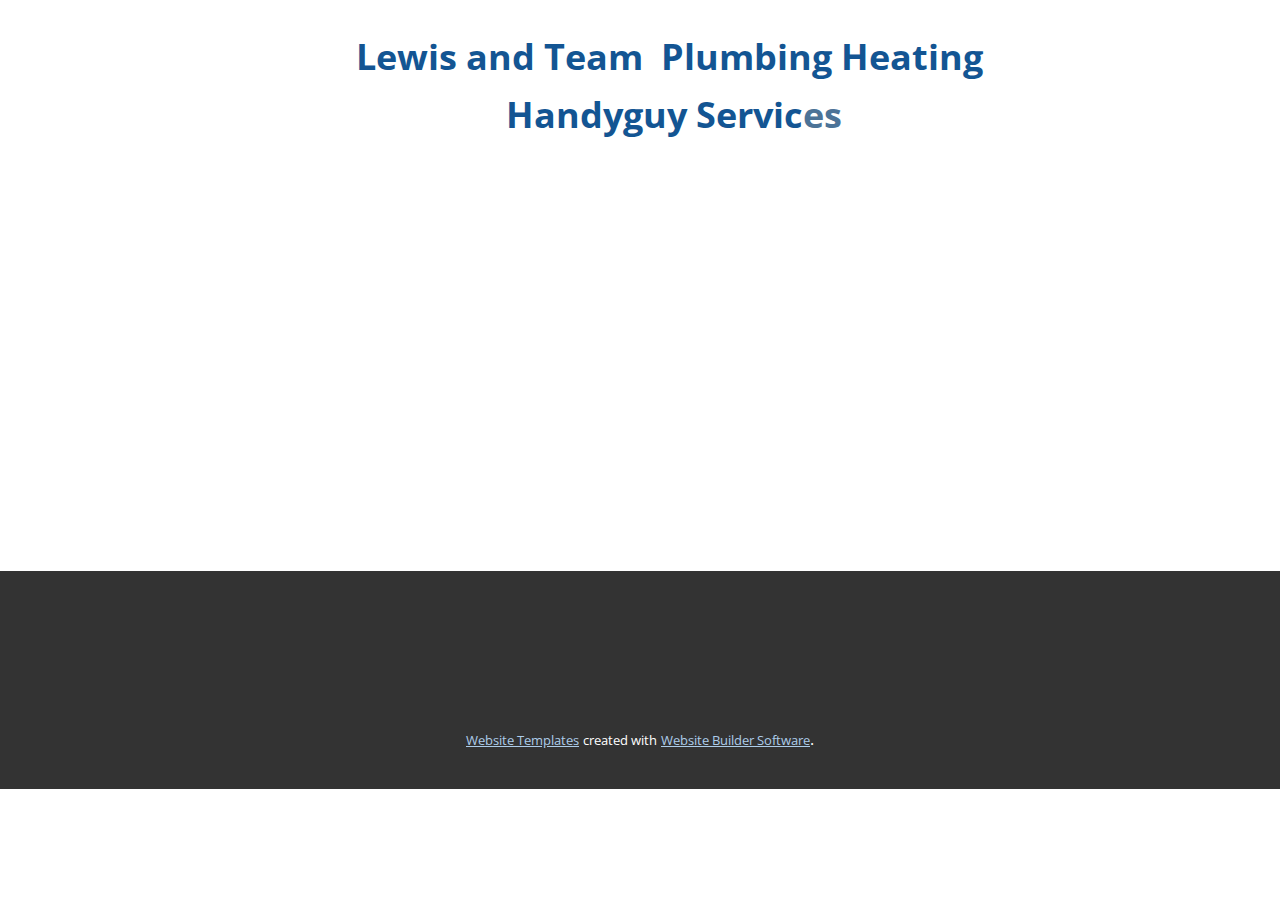
<file: About.html>
<!DOCTYPE html>
<html style="font-size: 16px;" lang="en"><head>
    <meta name="viewport" content="width=device-width, initial-scale=1.0">
    <meta charset="utf-8">
    <meta name="keywords" content="">
    <meta name="description" content="">
    <title>About</title>
    <link rel="stylesheet" href="nicepage.css" media="screen">
<link rel="stylesheet" href="About.css" media="screen">
    <script class="u-script" type="text/javascript" src="jquery.js" defer=""></script>
    <script class="u-script" type="text/javascript" src="nicepage.js" defer=""></script>
    <meta name="generator" content="Nicepage 5.11.4, nicepage.com">
    <link id="u-theme-google-font" rel="stylesheet" href="https://fonts.googleapis.com/css?family=Titillium+Web:200,200i,300,300i,400,400i,600,600i,700,700i,900|Open+Sans:300,300i,400,400i,500,500i,600,600i,700,700i,800,800i">
    
    
    <script type="application/ld+json">{
		"@context": "http://schema.org",
		"@type": "Organization",
		"name": "Site1"
}</script>
    <meta name="theme-color" content="#478ac9">
    <meta property="og:title" content="About">
    <meta property="og:description" content="">
    <meta property="og:type" content="website">
  <meta data-intl-tel-input-cdn-path="intlTelInput/"></head>
  <body class="u-body u-xl-mode" data-lang="en"><header class="u-clearfix u-header u-white u-header" id="sec-8087"><div class="u-clearfix u-sheet u-sheet-1">
        <ol class="u-align-center u-text u-text-palette-1-dark-1 u-text-1">
          <span class="u-text-custom-color-2">Lewis and Team&nbsp; Plumbing Heating&nbsp;</span>
          <div>
            <span class="u-text-custom-color-2">Handyguy Servic</span>es
          </div>
        </ol>
      </div></header>
    <section class="u-clearfix u-section-1" id="sec-96d0">
      <div class="u-clearfix u-sheet u-sheet-1"></div>
    </section>
    
    
    <footer class="u-align-center u-clearfix u-footer u-grey-80 u-footer" id="sec-d364"><div class="u-clearfix u-sheet u-sheet-1"></div></footer>
    <section class="u-backlink u-clearfix u-grey-80">
      <a class="u-link" href="https://nicepage.com/website-templates" target="_blank">
        <span>Website Templates</span>
      </a>
      <p class="u-text">
        <span>created with</span>
      </p>
      <a class="u-link" href="" target="_blank">
        <span>Website Builder Software</span>
      </a>. 
    </section>
  
</body></html>
</file>
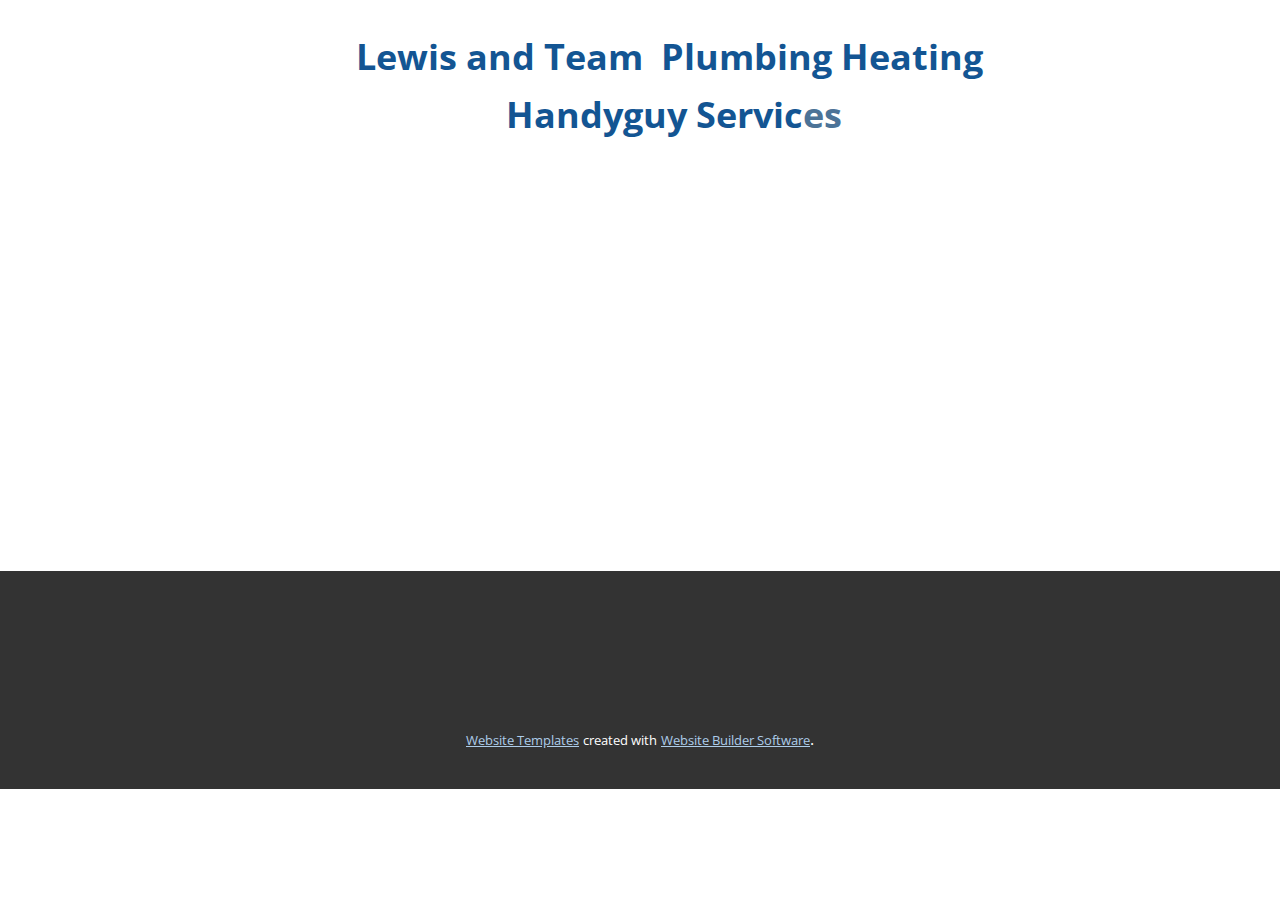
<file: Contact.html>
<!DOCTYPE html>
<html style="font-size: 16px;" lang="en"><head>
    <meta name="viewport" content="width=device-width, initial-scale=1.0">
    <meta charset="utf-8">
    <meta name="keywords" content="">
    <meta name="description" content="">
    <title>Contact</title>
    <link rel="stylesheet" href="nicepage.css" media="screen">
<link rel="stylesheet" href="Contact.css" media="screen">
    <script class="u-script" type="text/javascript" src="jquery.js" defer=""></script>
    <script class="u-script" type="text/javascript" src="nicepage.js" defer=""></script>
    <meta name="generator" content="Nicepage 5.11.4, nicepage.com">
    <link id="u-theme-google-font" rel="stylesheet" href="https://fonts.googleapis.com/css?family=Titillium+Web:200,200i,300,300i,400,400i,600,600i,700,700i,900|Open+Sans:300,300i,400,400i,500,500i,600,600i,700,700i,800,800i">
    
    
    <script type="application/ld+json">{
		"@context": "http://schema.org",
		"@type": "Organization",
		"name": "Site1"
}</script>
    <meta name="theme-color" content="#478ac9">
    <meta property="og:title" content="Contact">
    <meta property="og:description" content="">
    <meta property="og:type" content="website">
  <meta data-intl-tel-input-cdn-path="intlTelInput/"></head>
  <body class="u-body u-xl-mode" data-lang="en"><header class="u-clearfix u-header u-white u-header" id="sec-8087"><div class="u-clearfix u-sheet u-sheet-1">
        <ol class="u-align-center u-text u-text-palette-1-dark-1 u-text-1">
          <span class="u-text-custom-color-2">Lewis and Team&nbsp; Plumbing Heating&nbsp;</span>
          <div>
            <span class="u-text-custom-color-2">Handyguy Servic</span>es
          </div>
        </ol>
      </div></header>
    <section class="u-clearfix u-section-1" id="sec-3c64">
      <div class="u-clearfix u-sheet u-sheet-1"></div>
    </section>
    
    
    <footer class="u-align-center u-clearfix u-footer u-grey-80 u-footer" id="sec-d364"><div class="u-clearfix u-sheet u-sheet-1"></div></footer>
    <section class="u-backlink u-clearfix u-grey-80">
      <a class="u-link" href="https://nicepage.com/website-templates" target="_blank">
        <span>Website Templates</span>
      </a>
      <p class="u-text">
        <span>created with</span>
      </p>
      <a class="u-link" href="" target="_blank">
        <span>Website Builder Software</span>
      </a>. 
    </section>
  
</body></html>
</file>
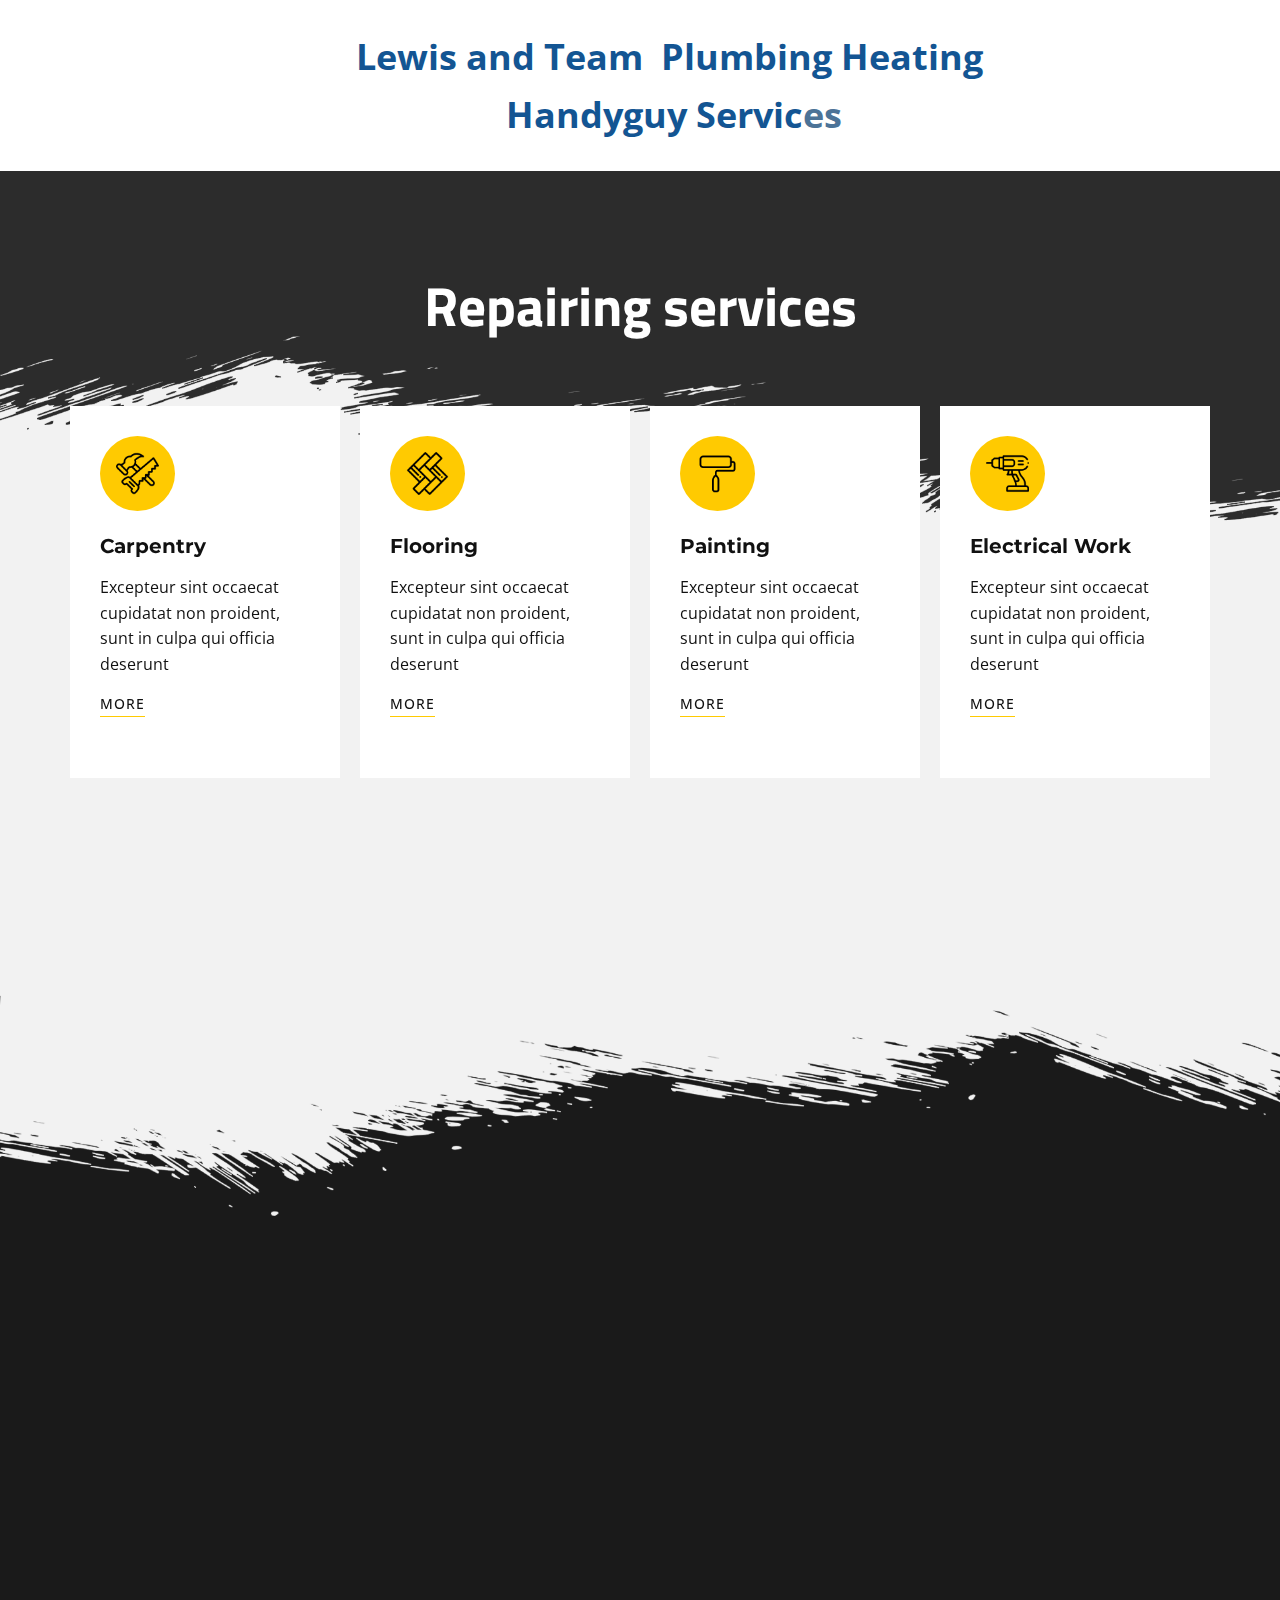
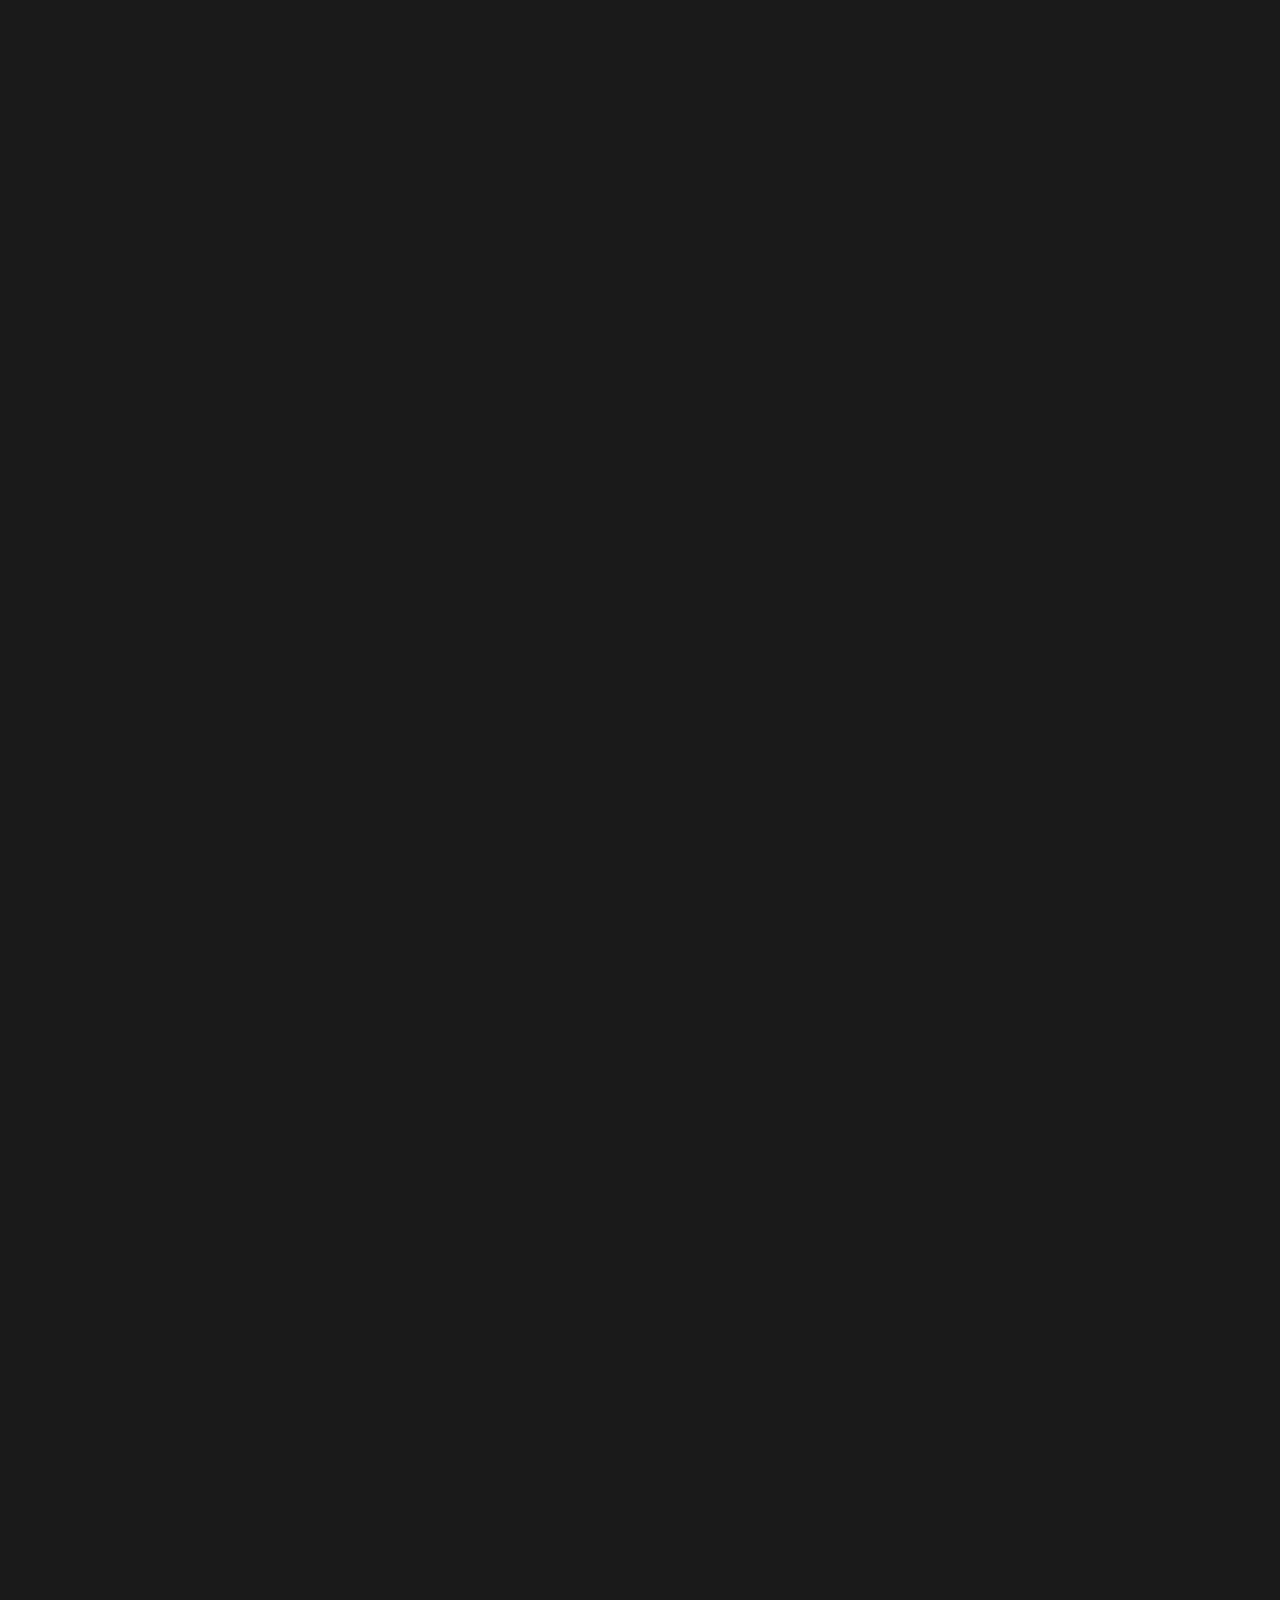
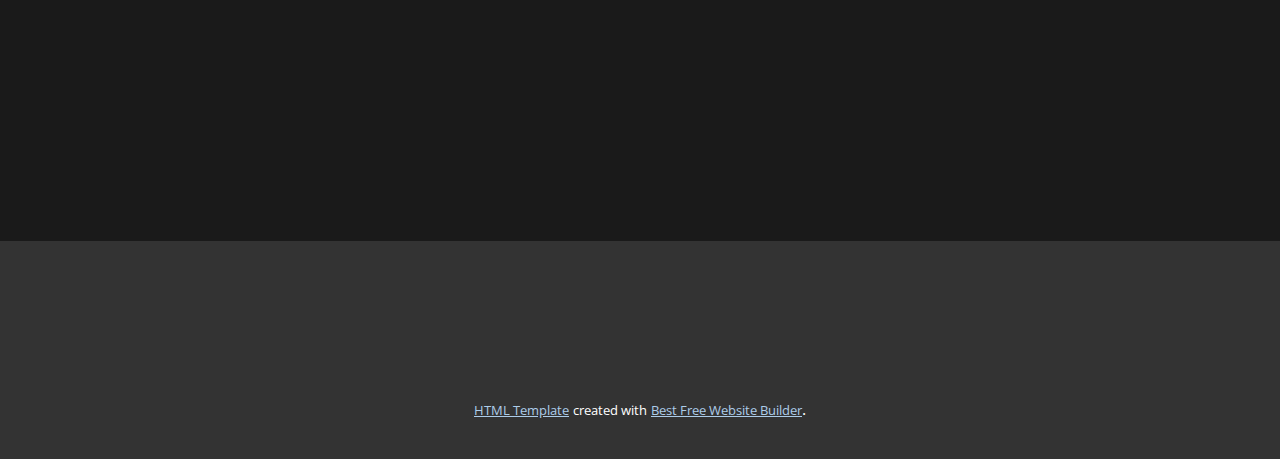
<file: Page-1.html>
<!DOCTYPE html>
<html style="font-size: 16px;" lang="en"><head>
    <meta name="viewport" content="width=device-width, initial-scale=1.0">
    <meta charset="utf-8">
    <meta name="keywords" content="​Reliable, Trusted, and Professional Services, ​Repairing services, Home Repair Services">
    <meta name="description" content="">
    <title>Page 1</title>
    <link rel="stylesheet" href="nicepage.css" media="screen">
<link rel="stylesheet" href="Page-1.css" media="screen">
    <script class="u-script" type="text/javascript" src="jquery.js" defer=""></script>
    <script class="u-script" type="text/javascript" src="nicepage.js" defer=""></script>
    <meta name="generator" content="Nicepage 5.11.4, nicepage.com">
    <meta name="referrer" content="origin">
    <link id="u-theme-google-font" rel="stylesheet" href="https://fonts.googleapis.com/css?family=Titillium+Web:200,200i,300,300i,400,400i,600,600i,700,700i,900|Open+Sans:300,300i,400,400i,500,500i,600,600i,700,700i,800,800i">
    <link id="u-page-google-font" rel="stylesheet" href="https://fonts.googleapis.com/css?family=Montserrat:100,100i,200,200i,300,300i,400,400i,500,500i,600,600i,700,700i,800,800i,900,900i|Titillium+Web:200,200i,300,300i,400,400i,600,600i,700,700i,900">
    
    
    
    
    <script type="application/ld+json">{
		"@context": "http://schema.org",
		"@type": "Organization",
		"name": "Site1"
}</script>
    <meta name="theme-color" content="#478ac9">
    <meta property="og:title" content="Page 1">
    <meta property="og:description" content="">
    <meta property="og:type" content="website">
  <meta data-intl-tel-input-cdn-path="intlTelInput/"></head>
  <body class="u-body u-xl-mode" data-lang="en"><header class="u-clearfix u-header u-white u-header" id="sec-8087"><div class="u-clearfix u-sheet u-sheet-1">
        <ol class="u-align-center u-text u-text-palette-1-dark-1 u-text-1">
          <span class="u-text-custom-color-2">Lewis and Team&nbsp; Plumbing Heating&nbsp;</span>
          <div>
            <span class="u-text-custom-color-2">Handyguy Servic</span>es
          </div>
        </ol>
      </div></header>
    <section class="u-align-center u-clearfix u-grey-5 u-section-1" id="sec-a816">
      <div class="u-container-style u-expanded-width-lg u-expanded-width-md u-expanded-width-sm u-expanded-width-xl u-group u-image u-image-1" data-image-width="1980" data-image-height="1132">
        <div class="u-container-layout u-valign-top u-container-layout-1">
          <h2 class="u-align-center u-text u-text-body-alt-color u-text-default u-text-1" data-animation-name="customAnimationIn" data-animation-duration="1500" data-animation-delay="0"> Repairing services<br>
          </h2>
        </div>
      </div>
      <div class="u-list u-list-1">
        <div class="u-repeater u-repeater-1">
          <div class="u-align-left u-container-style u-list-item u-repeater-item u-shape-rectangle u-white u-list-item-1" data-animation-name="customAnimationIn" data-animation-duration="1500" data-animation-delay="250">
            <div class="u-container-layout u-similar-container u-container-layout-2"><span class="u-file-icon u-icon u-icon-circle u-palette-3-base u-icon-1" data-animation-name="customAnimationIn" data-animation-duration="1500" data-animation-delay="500"><img src="images/1107201-e9a29c3d.png" alt=""></span>
              <h4 class="u-custom-font u-font-montserrat u-text u-text-2"> Carpentry</h4>
              <p class="u-text u-text-3">Excepteur sint occaecat cupidatat non proident, sunt in culpa qui officia deserunt</p>
              <a href="https://nicepage.com/k/adult-website-templates" class="u-border-1 u-border-active-black u-border-hover-black u-border-no-left u-border-no-right u-border-no-top u-border-palette-3-base u-bottom-left-radius-0 u-bottom-right-radius-0 u-btn u-button-style u-none u-radius-0 u-text-active-black u-text-body-color u-text-hover-black u-top-left-radius-0 u-top-right-radius-0 u-btn-1">more</a>
            </div>
          </div>
          <div class="u-align-left u-container-style u-list-item u-repeater-item u-shape-rectangle u-video-cover u-white u-list-item-2" data-animation-name="customAnimationIn" data-animation-duration="1500" data-animation-delay="250">
            <div class="u-container-layout u-similar-container u-container-layout-3"><span class="u-file-icon u-icon u-icon-circle u-palette-3-base u-icon-2" data-animation-name="customAnimationIn" data-animation-duration="1500" data-animation-delay="500"><img src="images/422315-41c69177.png" alt=""></span>
              <h4 class="u-custom-font u-font-montserrat u-text u-text-4"> Flooring</h4>
              <p class="u-text u-text-5">Excepteur sint occaecat cupidatat non proident, sunt in culpa qui officia deserunt</p>
              <a href="https://nicepage.review" class="u-border-1 u-border-active-black u-border-hover-black u-border-no-left u-border-no-right u-border-no-top u-border-palette-3-base u-bottom-left-radius-0 u-bottom-right-radius-0 u-btn u-button-style u-none u-radius-0 u-text-active-black u-text-body-color u-text-hover-black u-top-left-radius-0 u-top-right-radius-0 u-btn-2">more</a>
            </div>
          </div>
          <div class="u-align-left u-container-style u-list-item u-repeater-item u-shape-rectangle u-video-cover u-white u-list-item-3" data-animation-name="customAnimationIn" data-animation-duration="1500" data-animation-delay="250">
            <div class="u-container-layout u-similar-container u-container-layout-4"><span class="u-file-icon u-icon u-icon-circle u-palette-3-base u-icon-3" data-animation-name="customAnimationIn" data-animation-duration="1500" data-animation-delay="500"><img src="images/5035738-b8cf2e83.png" alt=""></span>
              <h4 class="u-custom-font u-font-montserrat u-text u-text-6"> Painting</h4>
              <p class="u-text u-text-7">Excepteur sint occaecat cupidatat non proident, sunt in culpa qui officia deserunt</p>
              <a href="https://nicepage.site" class="u-border-1 u-border-active-black u-border-hover-black u-border-no-left u-border-no-right u-border-no-top u-border-palette-3-base u-bottom-left-radius-0 u-bottom-right-radius-0 u-btn u-button-style u-none u-radius-0 u-text-active-black u-text-body-color u-text-hover-black u-top-left-radius-0 u-top-right-radius-0 u-btn-3">more</a>
            </div>
          </div>
          <div class="u-align-left u-container-style u-list-item u-repeater-item u-shape-rectangle u-video-cover u-white u-list-item-4" data-animation-name="customAnimationIn" data-animation-duration="1500" data-animation-delay="250">
            <div class="u-container-layout u-similar-container u-container-layout-5"><span class="u-file-icon u-icon u-icon-circle u-palette-3-base u-icon-4" data-animation-name="customAnimationIn" data-animation-duration="1500" data-animation-delay="500"><img src="images/7315554-2b85bfeb.png" alt=""></span>
              <h4 class="u-custom-font u-font-montserrat u-text u-text-8"> Electrical Work</h4>
              <p class="u-text u-text-9">Excepteur sint occaecat cupidatat non proident, sunt in culpa qui officia deserunt</p>
              <a href="https://nicepage.cc" class="u-border-1 u-border-active-black u-border-hover-black u-border-no-left u-border-no-right u-border-no-top u-border-palette-3-base u-bottom-left-radius-0 u-bottom-right-radius-0 u-btn u-button-style u-none u-radius-0 u-text-active-black u-text-body-color u-text-hover-black u-top-left-radius-0 u-top-right-radius-0 u-btn-4">more</a>
            </div>
          </div>
        </div>
      </div>
      
      
      
      
    </section>
    <section class="u-clearfix u-container-align-center u-grey-90 u-section-2" id="carousel_42f3">
      <div class="u-container-align-center u-container-style u-group u-image u-image-1" data-image-width="1980" data-image-height="1132">
        <div class="u-container-layout u-valign-top-lg u-valign-top-md u-valign-top-sm u-valign-top-xl u-container-layout-1">
          <h2 class="u-align-center u-text u-text-body-color u-text-default u-text-1" data-animation-name="customAnimationIn" data-animation-duration="1500">Home Repair Services</h2>
        </div>
      </div>
      <div class="u-list u-list-1">
        <div class="u-repeater u-repeater-1">
          <div class="u-container-align-center u-container-style u-list-item u-repeater-item u-shape-rectangle u-white u-list-item-1" data-animation-name="customAnimationIn" data-animation-duration="1500">
            <div class="u-container-layout u-similar-container u-container-layout-2">
              <img class="u-expanded-width u-image u-image-default u-image-2" src="images/22.jpg" alt="" data-image-width="1380" data-image-height="920" data-animation-name="customAnimationIn" data-animation-duration="1500" data-animation-delay="500">
              <h4 class="u-align-center u-text u-text-2">Kitchen Repair</h4>
              <p class="u-align-center u-text u-text-3"> Nulla aliquet enim tortor at. Sed lectus vestibulum mattis ullamcorper velit sed ullamcorper. Massa tincidunt dui ut ornare. Enim sed faucibus. </p>
              <a href="https://nicepage.com/c/pricing-html-templates" class="u-border-1 u-border-active-black u-border-hover-black u-border-no-left u-border-no-right u-border-no-top u-border-palette-3-base u-bottom-left-radius-0 u-bottom-right-radius-0 u-btn u-button-style u-none u-radius-0 u-text-active-black u-text-body-color u-text-hover-black u-top-left-radius-0 u-top-right-radius-0 u-btn-1">more</a>
            </div>
          </div>
          <div class="u-container-align-center u-container-style u-list-item u-repeater-item u-shape-rectangle u-video-cover u-white u-list-item-2" data-animation-name="customAnimationIn" data-animation-duration="1500">
            <div class="u-container-layout u-similar-container u-container-layout-3">
              <img class="u-expanded-width u-image u-image-default u-image-3" src="images/436.jpg" alt="" data-image-width="1380" data-image-height="918" data-animation-name="customAnimationIn" data-animation-duration="1500" data-animation-delay="500">
              <h4 class="u-align-center u-text u-text-4"> Countertop Repair</h4>
              <p class="u-align-center u-text u-text-5"> Nulla aliquet enim tortor at. Sed lectus vestibulum mattis ullamcorper velit sed ullamcorper. Massa tincidunt dui ut ornare. Enim sed faucibus. </p>
              <a href="https://nicepage.com/k/ranking-website-templates" class="u-border-1 u-border-active-black u-border-hover-black u-border-no-left u-border-no-right u-border-no-top u-border-palette-3-base u-bottom-left-radius-0 u-bottom-right-radius-0 u-btn u-button-style u-none u-radius-0 u-text-active-black u-text-body-color u-text-hover-black u-top-left-radius-0 u-top-right-radius-0 u-btn-2">more</a>
            </div>
          </div>
          <div class="u-container-align-center u-container-style u-list-item u-repeater-item u-shape-rectangle u-video-cover u-white u-list-item-3" data-animation-name="customAnimationIn" data-animation-duration="1500">
            <div class="u-container-layout u-similar-container u-container-layout-4">
              <img class="u-expanded-width u-image u-image-default u-image-4" src="images/erer.jpg" alt="" data-image-width="700" data-image-height="593" data-animation-name="customAnimationIn" data-animation-duration="1500" data-animation-delay="500">
              <h4 class="u-align-center u-text u-text-6"> Painting Repair</h4>
              <p class="u-align-center u-text u-text-7"> Nulla aliquet enim tortor at. Sed lectus vestibulum mattis ullamcorper velit sed ullamcorper. Massa tincidunt dui ut ornare. Enim sed faucibus. </p>
              <a href="https://nicepage.com/wysiwyg-html-editor" class="u-border-1 u-border-active-black u-border-hover-black u-border-no-left u-border-no-right u-border-no-top u-border-palette-3-base u-bottom-left-radius-0 u-bottom-right-radius-0 u-btn u-button-style u-none u-radius-0 u-text-active-black u-text-body-color u-text-hover-black u-top-left-radius-0 u-top-right-radius-0 u-btn-3">more</a>
            </div>
          </div>
          <div class="u-container-align-center u-container-style u-list-item u-repeater-item u-shape-rectangle u-video-cover u-white u-list-item-4" data-animation-name="customAnimationIn" data-animation-duration="1500">
            <div class="u-container-layout u-similar-container u-container-layout-5">
              <img class="u-expanded-width u-image u-image-default u-image-5" src="images/422.jpg" alt="" data-image-width="800" data-image-height="636" data-animation-name="customAnimationIn" data-animation-duration="1500" data-animation-delay="500">
              <h4 class="u-align-center u-text u-text-8">Wall Repair</h4>
              <p class="u-align-center u-text u-text-9"> Nulla aliquet enim tortor at. Sed lectus vestibulum mattis ullamcorper velit sed ullamcorper. Massa tincidunt dui ut ornare. Enim sed faucibus. </p>
              <a href="https://nicepage.studio" class="u-border-1 u-border-active-black u-border-hover-black u-border-no-left u-border-no-right u-border-no-top u-border-palette-3-base u-bottom-left-radius-0 u-bottom-right-radius-0 u-btn u-button-style u-none u-radius-0 u-text-active-black u-text-body-color u-text-hover-black u-top-left-radius-0 u-top-right-radius-0 u-btn-4">more</a>
            </div>
          </div>
          <div class="u-container-align-center u-container-style u-list-item u-repeater-item u-shape-rectangle u-video-cover u-white u-list-item-5" data-animation-name="customAnimationIn" data-animation-duration="1500">
            <div class="u-container-layout u-similar-container u-container-layout-6">
              <img class="u-expanded-width u-image u-image-default u-image-6" src="images/r3.jpg" alt="" data-image-width="800" data-image-height="636" data-animation-name="customAnimationIn" data-animation-duration="1500" data-animation-delay="500">
              <h4 class="u-align-center u-text u-text-10"> Flooring Repair</h4>
              <p class="u-align-center u-text u-text-11"> Nulla aliquet enim tortor at. Sed lectus vestibulum mattis ullamcorper velit sed ullamcorper. Massa tincidunt dui ut ornare. Enim sed faucibus. </p>
              <a href="https://nicepage.com/c/table-website-templates" class="u-border-1 u-border-active-black u-border-hover-black u-border-no-left u-border-no-right u-border-no-top u-border-palette-3-base u-bottom-left-radius-0 u-bottom-right-radius-0 u-btn u-button-style u-none u-radius-0 u-text-active-black u-text-body-color u-text-hover-black u-top-left-radius-0 u-top-right-radius-0 u-btn-5">more</a>
            </div>
          </div>
          <div class="u-container-align-center u-container-style u-list-item u-repeater-item u-shape-rectangle u-video-cover u-white u-list-item-6" data-animation-name="customAnimationIn" data-animation-duration="1500">
            <div class="u-container-layout u-similar-container u-container-layout-7">
              <img class="u-expanded-width u-image u-image-default u-image-7" src="images/7883.jpg" alt="" data-image-width="800" data-image-height="636" data-animation-name="customAnimationIn" data-animation-duration="1500" data-animation-delay="500">
              <h4 class="u-align-center u-text u-text-12"> Electrical Repair</h4>
              <p class="u-align-center u-text u-text-13"> Nulla aliquet enim tortor at. Sed lectus vestibulum mattis ullamcorper velit sed ullamcorper. Massa tincidunt dui ut ornare. Enim sed faucibus. </p>
              <a href="https://nicepage.com/k/birthday-html-templates" class="u-border-1 u-border-active-black u-border-hover-black u-border-no-left u-border-no-right u-border-no-top u-border-palette-3-base u-bottom-left-radius-0 u-bottom-right-radius-0 u-btn u-button-style u-none u-radius-0 u-text-active-black u-text-body-color u-text-hover-black u-top-left-radius-0 u-top-right-radius-0 u-btn-6">more</a>
            </div>
          </div>
          <div class="u-container-align-center u-container-style u-list-item u-repeater-item u-shape-rectangle u-video-cover u-white u-list-item-7" data-animation-name="customAnimationIn" data-animation-duration="1500">
            <div class="u-container-layout u-similar-container u-container-layout-8">
              <img class="u-expanded-width u-image u-image-default u-image-8" src="images/4562.jpg" alt="" data-image-width="800" data-image-height="636" data-animation-name="customAnimationIn" data-animation-duration="1500" data-animation-delay="500">
              <h4 class="u-align-center u-text u-text-14"> Plumbing Repair</h4>
              <p class="u-align-center u-text u-text-15"> Nulla aliquet enim tortor at. Sed lectus vestibulum mattis ullamcorper velit sed ullamcorper. Massa tincidunt dui ut ornare. Enim sed faucibus. </p>
              <a href="https://nicepage.com/website-templates" class="u-border-1 u-border-active-black u-border-hover-black u-border-no-left u-border-no-right u-border-no-top u-border-palette-3-base u-bottom-left-radius-0 u-bottom-right-radius-0 u-btn u-button-style u-none u-radius-0 u-text-active-black u-text-body-color u-text-hover-black u-top-left-radius-0 u-top-right-radius-0 u-btn-7">more</a>
            </div>
          </div>
          <div class="u-container-align-center u-container-style u-list-item u-repeater-item u-shape-rectangle u-video-cover u-white u-list-item-8" data-animation-name="customAnimationIn" data-animation-duration="1500">
            <div class="u-container-layout u-similar-container u-container-layout-9">
              <img class="u-expanded-width u-image u-image-default u-image-9" src="images/wrrt.jpg" alt="" data-image-width="1010" data-image-height="864" data-animation-name="customAnimationIn" data-animation-duration="1500" data-animation-delay="500">
              <h4 class="u-align-center u-text u-text-16">General Handyman</h4>
              <p class="u-align-center u-text u-text-17"> Nulla aliquet enim tortor at. Sed lectus vestibulum mattis ullamcorper velit sed ullamcorper. Massa tincidunt dui ut ornare. Enim sed faucibus. </p>
              <a href="https://nicepage.com/c/art-design-website-templates" class="u-border-1 u-border-active-black u-border-hover-black u-border-no-left u-border-no-right u-border-no-top u-border-palette-3-base u-bottom-left-radius-0 u-bottom-right-radius-0 u-btn u-button-style u-none u-radius-0 u-text-active-black u-text-body-color u-text-hover-black u-top-left-radius-0 u-top-right-radius-0 u-btn-8">more</a>
            </div>
          </div>
          <div class="u-container-align-center u-container-style u-list-item u-repeater-item u-shape-rectangle u-video-cover u-white u-list-item-9" data-animation-name="customAnimationIn" data-animation-duration="1500">
            <div class="u-container-layout u-similar-container u-container-layout-10">
              <img class="u-expanded-width u-image u-image-default u-image-10" src="images/654.jpg" alt="" data-image-width="1010" data-image-height="864" data-animation-name="customAnimationIn" data-animation-duration="1500" data-animation-delay="500">
              <h4 class="u-align-center u-text u-text-18"> Cleaning</h4>
              <p class="u-align-center u-text u-text-19"> Nulla aliquet enim tortor at. Sed lectus vestibulum mattis ullamcorper velit sed ullamcorper. Massa tincidunt dui ut ornare. Enim sed faucibus. </p>
              <a href="https://nicepage.online" class="u-border-1 u-border-active-black u-border-hover-black u-border-no-left u-border-no-right u-border-no-top u-border-palette-3-base u-bottom-left-radius-0 u-bottom-right-radius-0 u-btn u-button-style u-none u-radius-0 u-text-active-black u-text-body-color u-text-hover-black u-top-left-radius-0 u-top-right-radius-0 u-btn-9">more</a>
            </div>
          </div>
        </div>
      </div>
      <p class="u-align-center u-text u-text-20" data-animation-name="customAnimationIn" data-animation-duration="1500" data-animation-delay="750">Images from <a href="https://www.freepik.com" class="u-active-none u-border-1 u-border-active-palette-2-base u-border-hover-palette-2-base u-border-no-left u-border-no-right u-border-no-top u-border-white u-bottom-left-radius-0 u-bottom-right-radius-0 u-btn u-button-link u-button-style u-hover-none u-none u-radius-0 u-text-body-alt-color u-top-left-radius-0 u-top-right-radius-0 u-btn-10" target="_blank">Freepik</a>
      </p>
    </section>
    <section class="u-clearfix u-container-align-center u-grey-90 u-section-3" id="sec-b38a">
      <div class="u-clearfix u-sheet u-valign-middle u-sheet-1">
        <div class="u-clearfix u-expanded-width u-layout-wrap u-layout-wrap-1">
          <div class="u-layout">
            <div class="u-layout-row">
              <div class="u-container-align-center u-container-style u-layout-cell u-size-20-lg u-size-20-xl u-size-30-md u-size-30-sm u-size-30-xs u-layout-cell-1" data-animation-name="customAnimationIn" data-animation-duration="1500">
                <div class="u-container-layout u-valign-top u-container-layout-1">
                  <h4 class="u-align-center u-text u-text-1">Email Us</h4>
                  <p class="u-align-center u-text u-text-default u-text-2"> Email us using our simple form and we'll respond within 10 working days.</p>
                  <div class="u-align-center-sm u-align-center-xs u-form u-form-1">
                    <form action="https://forms.nicepagesrv.com/v2/form/process" class="u-clearfix u-form-spacing-10 u-form-vertical u-inner-form" source="email" name="form" style="padding: 0px;">
                      <div class="u-form-email u-form-group u-label-none">
                        <label for="email-5b2e" class="u-label">Email</label>
                        <input type="email" placeholder="Enter a valid email address" id="email-5b2e" name="email" class="u-grey-10 u-input u-input-rectangle u-input-1" required="">
                      </div>
                      <div class="u-align-left u-form-group u-form-submit u-label-none">
                        <a href="#" class="u-active-palette-3-light-1 u-border-none u-btn u-btn-submit u-button-style u-hover-palette-3-light-1 u-palette-3-base u-btn-1">Submit</a>
                        <input type="submit" value="submit" class="u-form-control-hidden">
                      </div>
                      <div class="u-form-send-message u-form-send-success"> Thank you! Your message has been sent. </div>
                      <div class="u-form-send-error u-form-send-message"> Unable to send your message. Please fix errors then try again. </div>
                      <input type="hidden" value="" name="recaptchaResponse">
                      <input type="hidden" name="formServices" value="a1573784-8a2d-bc19-f6c5-b31470f4ebad">
                    </form>
                  </div>
                </div>
              </div>
              <div class="u-container-align-center-lg u-container-align-center-md u-container-align-center-xl u-container-style u-layout-cell u-size-20-lg u-size-20-xl u-size-30-md u-size-30-sm u-size-30-xs u-layout-cell-2" data-animation-name="customAnimationIn" data-animation-duration="1500" data-animation-delay="500" data-animation-direction="">
                <div class="u-container-layout u-valign-top u-container-layout-2"><span class="u-align-center u-file-icon u-icon u-icon-1"><img src="images/733585.png" alt=""></span>
                  <h4 class="u-align-center u-text u-text-3"> Whatsapp Support</h4>
                  <p class="u-align-center u-text u-text-default-lg u-text-default-md u-text-default-xl u-text-4"> Add us on WhatsApp &amp; send queries for instant reply.</p>
                  <a href="tel:+12-345-678-89089" class="u-active-palette-3-light-1 u-btn u-button-style u-custom u-hover-palette-3-light-1 u-palette-3-base u-btn-2" data-animation-name="" data-animation-duration="0" data-animation-delay="0" data-animation-direction="">+12-345-678-89089</a>
                </div>
              </div>
              <div class="cell-temp-clone u-container-align-center u-container-style u-layout-cell u-size-20-lg u-size-20-xl u-size-60-md u-size-60-sm u-size-60-xs u-layout-cell-3" data-animation-name="customAnimationIn" data-animation-duration="1500" data-animation-delay="500" data-animation-direction="">
                <div class="u-container-layout u-valign-top u-container-layout-3"><span class="u-align-center u-file-icon u-icon u-text-white u-icon-2"><img src="images/684849-34712721.png" alt=""></span>
                  <h4 class="u-align-center u-text u-text-5"> Live Chat</h4>
                  <p class="u-align-center u-text u-text-6"> The fastest way to get in touch with an Expert</p>
                  <a href="tel:+12-345-678-89089" class="u-active-palette-3-light-1 u-btn u-button-style u-custom u-hover-palette-3-light-1 u-palette-3-base u-btn-3" data-animation-name="" data-animation-duration="0" data-animation-delay="0" data-animation-direction="">Live chart</a>
                </div>
              </div>
            </div>
          </div>
        </div>
      </div>
    </section>
    
    
    <footer class="u-align-center u-clearfix u-footer u-grey-80 u-footer" id="sec-d364"><div class="u-clearfix u-sheet u-sheet-1"></div></footer>
    <section class="u-backlink u-clearfix u-grey-80">
      <a class="u-link" href="https://nicepage.com/html-templates" target="_blank">
        <span>HTML Template</span>
      </a>
      <p class="u-text">
        <span>created with</span>
      </p>
      <a class="u-link" href="https://nicepage.online" target="_blank">
        <span>Best Free Website Builder</span>
      </a>. 
    </section>
  
</body></html>
</file>
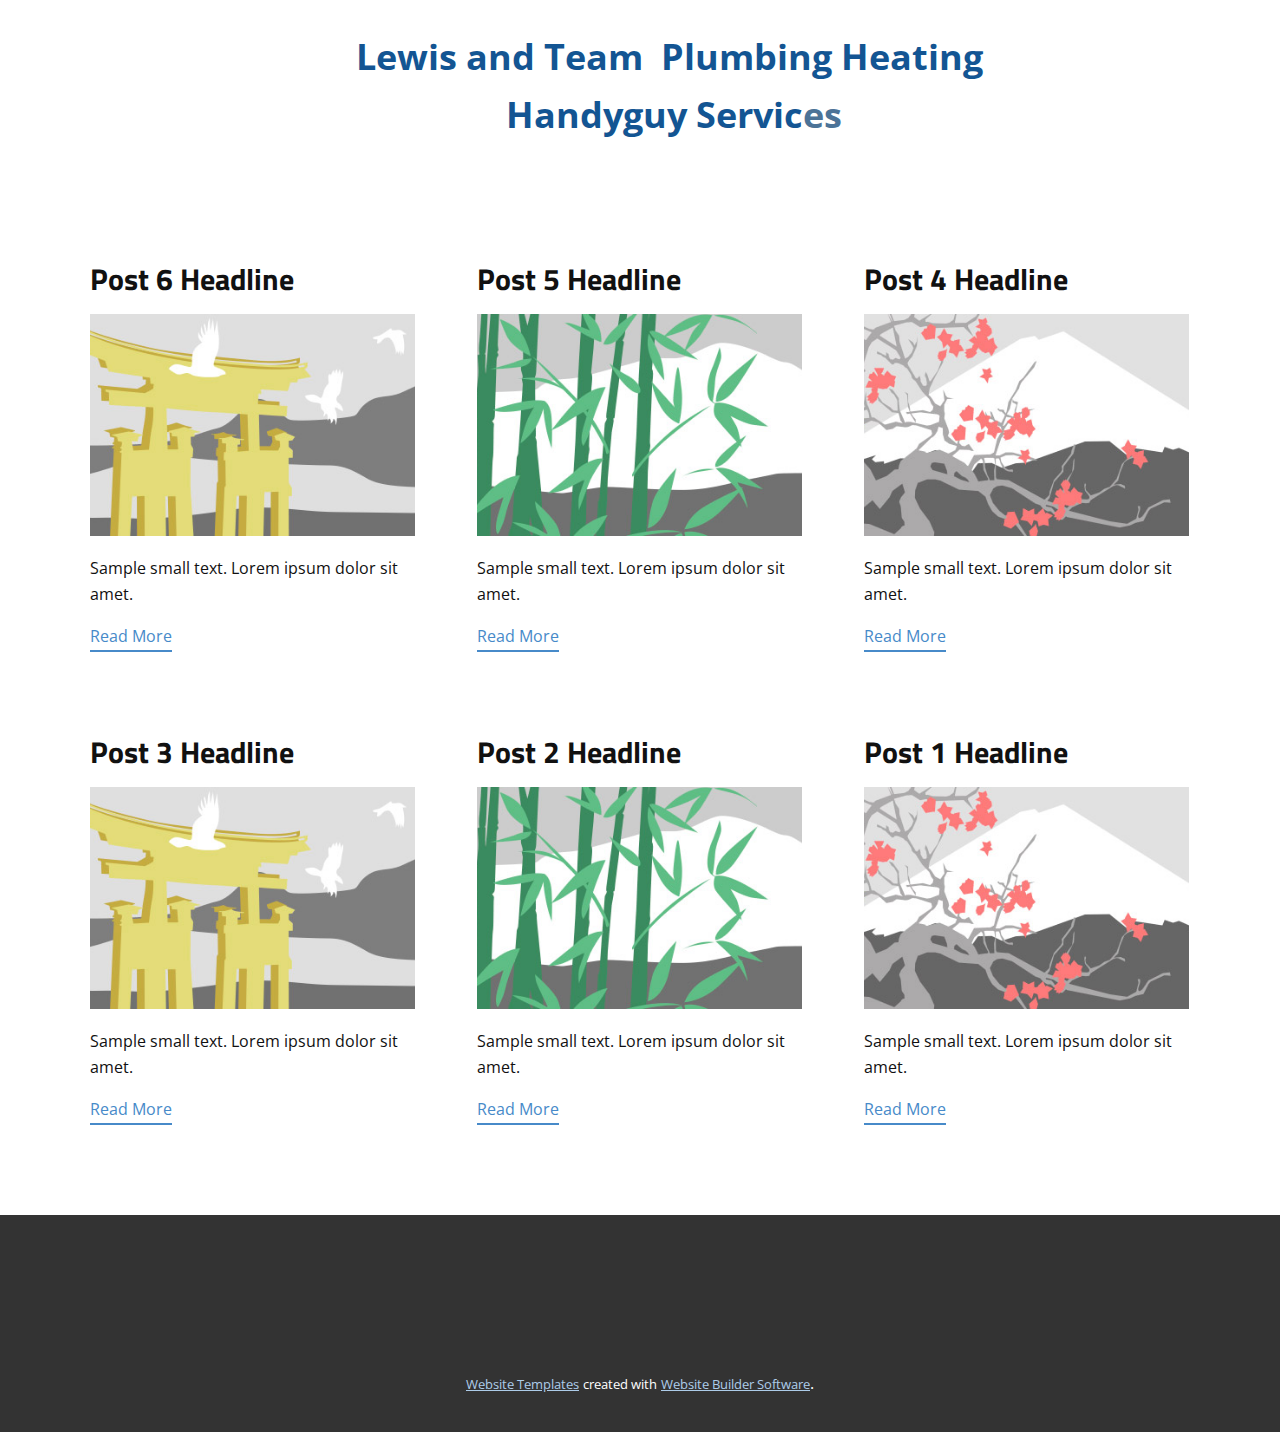
<file: blog/blog.html>
<!DOCTYPE html>
<html style="font-size: 16px;" lang="en"><head>
    <meta name="viewport" content="width=device-width, initial-scale=1.0">
    <meta charset="utf-8">
    <meta name="keywords" content="">
    <meta name="description" content="">
    <title>Blog Template</title>
    <link rel="stylesheet" href="../nicepage.css" media="screen">
<link rel="stylesheet" href="../Blog-Template.css" media="screen">
    <script class="u-script" type="text/javascript" src="../jquery.js" defer=""></script>
    <script class="u-script" type="text/javascript" src="../nicepage.js" defer=""></script>
    <meta name="generator" content="Nicepage 5.11.4, nicepage.com">
    <link id="u-theme-google-font" rel="stylesheet" href="https://fonts.googleapis.com/css?family=Titillium+Web:200,200i,300,300i,400,400i,600,600i,700,700i,900|Open+Sans:300,300i,400,400i,500,500i,600,600i,700,700i,800,800i">
    
    
    <script type="application/ld+json">{
		"@context": "http://schema.org",
		"@type": "Organization",
		"name": "Site1"
}</script>
    <meta name="theme-color" content="#478ac9">
  <meta data-intl-tel-input-cdn-path="intlTelInput/"></head>
  <body class="u-body u-xl-mode" data-lang="en"><header class="u-clearfix u-header u-white u-header" id="sec-8087"><div class="u-clearfix u-sheet u-sheet-1">
        <ol class="u-align-center u-text u-text-palette-1-dark-1 u-text-1">
          <span class="u-text-custom-color-2">Lewis and Team&nbsp; Plumbing Heating&nbsp;</span>
          <div>
            <span class="u-text-custom-color-2">Handyguy Servic</span>es
          </div>
        </ol>
      </div></header>
    <section class="u-clearfix u-section-1" id="sec-f66e">
      <div class="u-clearfix u-sheet u-valign-middle u-sheet-1"><!--blog--><!--blog_options_json--><!--{"type":"Recent","source":"","tags":"","count":""}--><!--/blog_options_json-->
        <div class="u-blog u-expanded-width u-repeater u-repeater-1"><!--blog_post-->
          <div class="u-blog-post u-container-style u-repeater-item u-white u-repeater-item-1">
            <div class="u-container-layout u-similar-container u-valign-top u-container-layout-1"><!--blog_post_header-->
              <h4 class="u-blog-control u-text u-text-1">
                <a class="u-post-header-link" href="../blog/post-5.html">Post 6 Headline</a>
              </h4><!--/blog_post_header--><!--blog_post_image-->
              <a class="u-post-header-link" href="../blog/post-5.html"><img alt="" class="u-blog-control u-expanded-width u-image u-image-default u-image-1" src="../images/8ad73f3c.jpeg"></a><!--/blog_post_image--><!--blog_post_content-->
              <div class="u-blog-control u-post-content u-text u-text-2 fr-view">Sample small text. Lorem ipsum dolor sit amet.</div><!--/blog_post_content--><!--blog_post_readmore-->
              <a href="../blog/post-5.html" class="u-blog-control u-border-2 u-border-palette-1-base u-btn u-btn-rectangle u-button-style u-none u-btn-1"><!--blog_post_readmore_content--><!--options_json--><!--{"content":"","defaultValue":"Read More"}--><!--/options_json-->Read More<!--/blog_post_readmore_content--></a><!--/blog_post_readmore-->
            </div>
          </div><div class="u-blog-post u-container-style u-repeater-item u-video-cover u-white">
            <div class="u-container-layout u-similar-container u-valign-top u-container-layout-2"><!--blog_post_header-->
              <h4 class="u-blog-control u-text u-text-3">
                <a class="u-post-header-link" href="../blog/post-4.html">Post 5 Headline</a>
              </h4><!--/blog_post_header--><!--blog_post_image-->
              <a class="u-post-header-link" href="../blog/post-4.html"><img alt="" class="u-blog-control u-expanded-width u-image u-image-default u-image-2" src="../images/68f64b9d.jpeg"></a><!--/blog_post_image--><!--blog_post_content-->
              <div class="u-blog-control u-post-content u-text u-text-4 fr-view">Sample small text. Lorem ipsum dolor sit amet.</div><!--/blog_post_content--><!--blog_post_readmore-->
              <a href="../blog/post-4.html" class="u-blog-control u-border-2 u-border-palette-1-base u-btn u-btn-rectangle u-button-style u-none u-btn-2"><!--blog_post_readmore_content--><!--options_json--><!--{"content":"","defaultValue":"Read More"}--><!--/options_json-->Read More<!--/blog_post_readmore_content--></a><!--/blog_post_readmore-->
            </div>
          </div><div class="u-blog-post u-container-style u-repeater-item u-video-cover u-white">
            <div class="u-container-layout u-similar-container u-valign-top u-container-layout-3"><!--blog_post_header-->
              <h4 class="u-blog-control u-text u-text-5">
                <a class="u-post-header-link" href="../blog/post-3.html">Post 4 Headline</a>
              </h4><!--/blog_post_header--><!--blog_post_image-->
              <a class="u-post-header-link" href="../blog/post-3.html"><img alt="" class="u-blog-control u-expanded-width u-image u-image-default u-image-3" src="../images/0fd3416c.jpeg"></a><!--/blog_post_image--><!--blog_post_content-->
              <div class="u-blog-control u-post-content u-text u-text-6 fr-view">Sample small text. Lorem ipsum dolor sit amet.</div><!--/blog_post_content--><!--blog_post_readmore-->
              <a href="../blog/post-3.html" class="u-blog-control u-border-2 u-border-palette-1-base u-btn u-btn-rectangle u-button-style u-none u-btn-3"><!--blog_post_readmore_content--><!--options_json--><!--{"content":"","defaultValue":"Read More"}--><!--/options_json-->Read More<!--/blog_post_readmore_content--></a><!--/blog_post_readmore-->
            </div>
          </div><div class="u-blog-post u-container-style u-repeater-item u-white u-repeater-item-1">
            <div class="u-container-layout u-similar-container u-valign-top u-container-layout-1"><!--blog_post_header-->
              <h4 class="u-blog-control u-text u-text-1">
                <a class="u-post-header-link" href="../blog/post-2.html">Post 3 Headline</a>
              </h4><!--/blog_post_header--><!--blog_post_image-->
              <a class="u-post-header-link" href="../blog/post-2.html"><img alt="" class="u-blog-control u-expanded-width u-image u-image-default u-image-1" src="../images/8ad73f3c.jpeg"></a><!--/blog_post_image--><!--blog_post_content-->
              <div class="u-blog-control u-post-content u-text u-text-2 fr-view">Sample small text. Lorem ipsum dolor sit amet.</div><!--/blog_post_content--><!--blog_post_readmore-->
              <a href="../blog/post-2.html" class="u-blog-control u-border-2 u-border-palette-1-base u-btn u-btn-rectangle u-button-style u-none u-btn-1"><!--blog_post_readmore_content--><!--options_json--><!--{"content":"","defaultValue":"Read More"}--><!--/options_json-->Read More<!--/blog_post_readmore_content--></a><!--/blog_post_readmore-->
            </div>
          </div><div class="u-blog-post u-container-style u-repeater-item u-video-cover u-white">
            <div class="u-container-layout u-similar-container u-valign-top u-container-layout-2"><!--blog_post_header-->
              <h4 class="u-blog-control u-text u-text-3">
                <a class="u-post-header-link" href="../blog/post-1.html">Post 2 Headline</a>
              </h4><!--/blog_post_header--><!--blog_post_image-->
              <a class="u-post-header-link" href="../blog/post-1.html"><img alt="" class="u-blog-control u-expanded-width u-image u-image-default u-image-2" src="../images/68f64b9d.jpeg"></a><!--/blog_post_image--><!--blog_post_content-->
              <div class="u-blog-control u-post-content u-text u-text-4 fr-view">Sample small text. Lorem ipsum dolor sit amet.</div><!--/blog_post_content--><!--blog_post_readmore-->
              <a href="../blog/post-1.html" class="u-blog-control u-border-2 u-border-palette-1-base u-btn u-btn-rectangle u-button-style u-none u-btn-2"><!--blog_post_readmore_content--><!--options_json--><!--{"content":"","defaultValue":"Read More"}--><!--/options_json-->Read More<!--/blog_post_readmore_content--></a><!--/blog_post_readmore-->
            </div>
          </div><div class="u-blog-post u-container-style u-repeater-item u-video-cover u-white">
            <div class="u-container-layout u-similar-container u-valign-top u-container-layout-3"><!--blog_post_header-->
              <h4 class="u-blog-control u-text u-text-5">
                <a class="u-post-header-link" href="../blog/post.html">Post 1 Headline</a>
              </h4><!--/blog_post_header--><!--blog_post_image-->
              <a class="u-post-header-link" href="../blog/post.html"><img alt="" class="u-blog-control u-expanded-width u-image u-image-default u-image-3" src="../images/0fd3416c.jpeg"></a><!--/blog_post_image--><!--blog_post_content-->
              <div class="u-blog-control u-post-content u-text u-text-6 fr-view">Sample small text. Lorem ipsum dolor sit amet.</div><!--/blog_post_content--><!--blog_post_readmore-->
              <a href="../blog/post.html" class="u-blog-control u-border-2 u-border-palette-1-base u-btn u-btn-rectangle u-button-style u-none u-btn-3"><!--blog_post_readmore_content--><!--options_json--><!--{"content":"","defaultValue":"Read More"}--><!--/options_json-->Read More<!--/blog_post_readmore_content--></a><!--/blog_post_readmore-->
            </div>
          </div><!--/blog_post--><!--blog_post-->
          <!--/blog_post--><!--blog_post-->
          <!--/blog_post-->
        </div><!--/blog-->
      </div>
    </section>
    
    
    <footer class="u-align-center u-clearfix u-footer u-grey-80 u-footer" id="sec-d364"><div class="u-clearfix u-sheet u-sheet-1"></div></footer>
    <section class="u-backlink u-clearfix u-grey-80">
      <a class="u-link" href="https://nicepage.com/website-templates" target="_blank">
        <span>Website Templates</span>
      </a>
      <p class="u-text">
        <span>created with</span>
      </p>
      <a class="u-link" href="" target="_blank">
        <span>Website Builder Software</span>
      </a>. 
    </section>
  
</body></html>
</file>
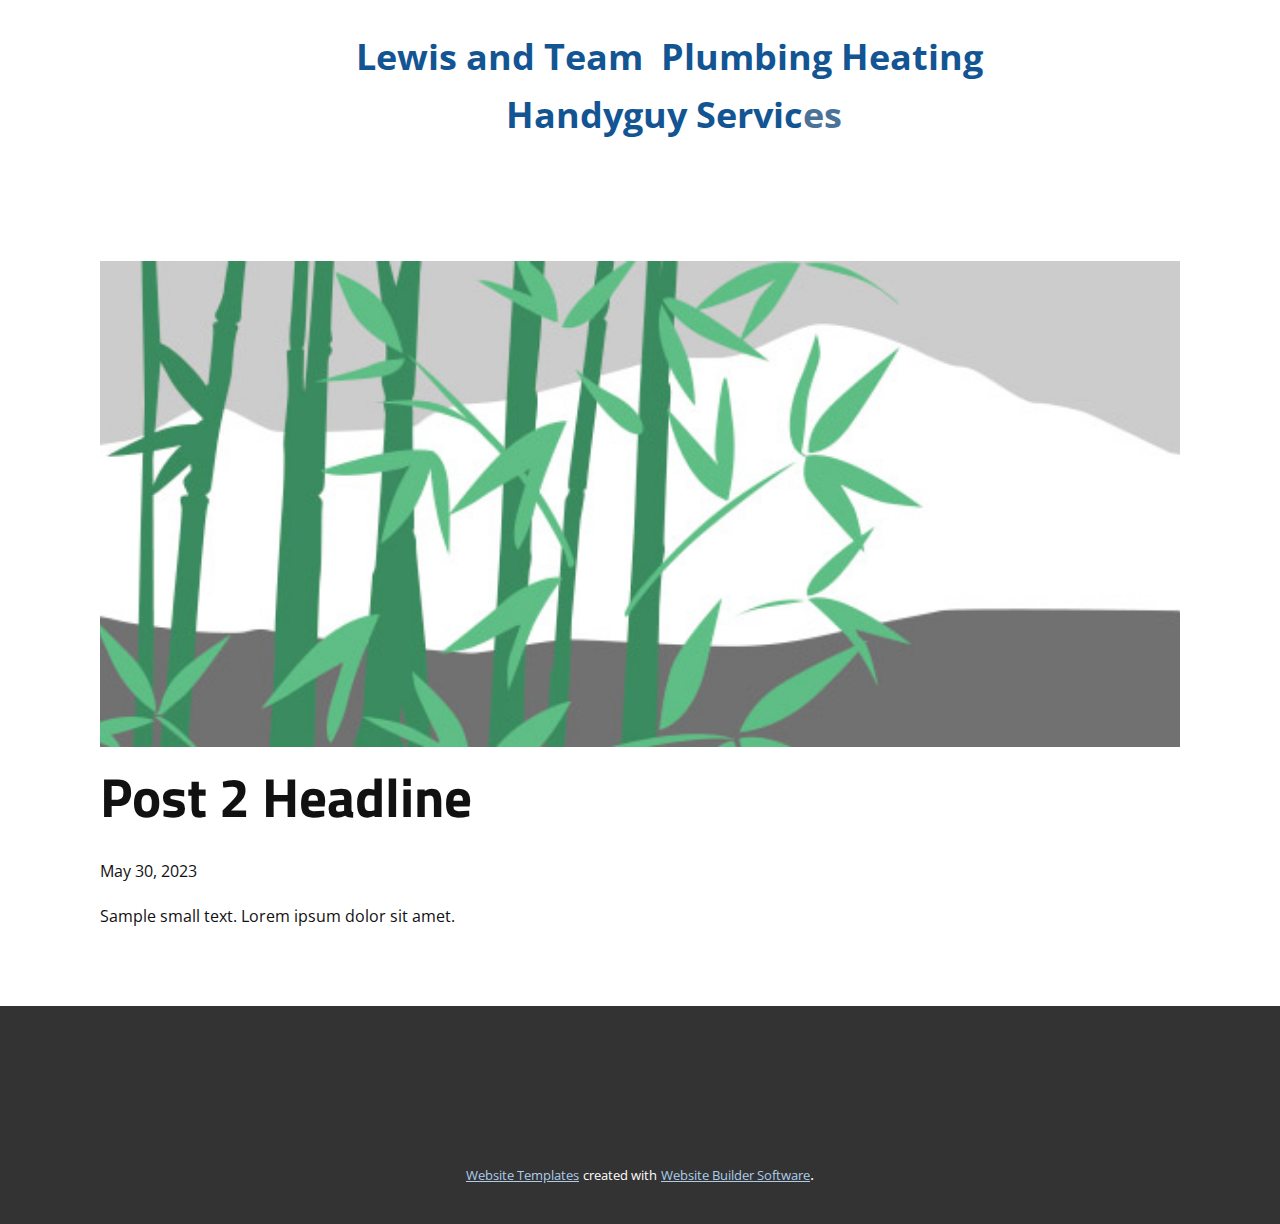
<file: blog/post-1.html>
<!DOCTYPE html>
<html style="font-size: 16px;" lang="en"><head>
    <meta name="viewport" content="width=device-width, initial-scale=1.0">
    <meta charset="utf-8">
    <meta name="keywords" content="Post 1 Headline">
    <meta name="description" content="">
    <title>Post 2 Headline</title>
    <link rel="stylesheet" href="../nicepage.css" media="screen">
<link rel="stylesheet" href="../Post-Template.css" media="screen">
    <script class="u-script" type="text/javascript" src="../jquery.js" defer=""></script>
    <script class="u-script" type="text/javascript" src="../nicepage.js" defer=""></script>
    <meta name="generator" content="Nicepage 5.11.4, nicepage.com">
    <link id="u-theme-google-font" rel="stylesheet" href="https://fonts.googleapis.com/css?family=Titillium+Web:200,200i,300,300i,400,400i,600,600i,700,700i,900|Open+Sans:300,300i,400,400i,500,500i,600,600i,700,700i,800,800i">
    
    
    <script type="application/ld+json">{
		"@context": "http://schema.org",
		"@type": "Organization",
		"name": "Site1"
}</script>
    <meta name="theme-color" content="#478ac9">
  <meta data-intl-tel-input-cdn-path="intlTelInput/"></head>
  <body class="u-body u-xl-mode" data-lang="en"><header class="u-clearfix u-header u-white u-header" id="sec-8087"><div class="u-clearfix u-sheet u-sheet-1">
        <ol class="u-align-center u-text u-text-palette-1-dark-1 u-text-1">
          <span class="u-text-custom-color-2">Lewis and Team&nbsp; Plumbing Heating&nbsp;</span>
          <div>
            <span class="u-text-custom-color-2">Handyguy Servic</span>es
          </div>
        </ol>
      </div></header>
    <section class="u-align-center u-clearfix u-section-1" id="sec-9b83">
      <div class="u-clearfix u-sheet u-valign-middle-md u-valign-middle-sm u-valign-middle-xs u-sheet-1"><!--post_details--><!--post_details_options_json--><!--{"source":""}--><!--/post_details_options_json--><!--blog_post-->
        <div class="u-container-style u-expanded-width u-post-details u-post-details-1">
          <div class="u-container-layout u-valign-middle u-container-layout-1"><!--blog_post_image-->
            <img alt="" class="u-blog-control u-expanded-width u-image u-image-default u-image-1" src="../images/68f64b9d.jpeg"><!--/blog_post_image--><!--blog_post_header-->
            <h2 class="u-blog-control u-text u-text-1">Post 2 Headline</h2><!--/blog_post_header--><!--blog_post_metadata-->
            <div class="u-blog-control u-metadata u-metadata-1"><!--blog_post_metadata_date-->
              <span class="u-meta-date u-meta-icon">May 30, 2023</span><!--/blog_post_metadata_date--><!--blog_post_metadata_category-->
              <!--/blog_post_metadata_category--><!--blog_post_metadata_comments-->
              <!--/blog_post_metadata_comments-->
            </div><!--/blog_post_metadata--><!--blog_post_content-->
            <div class="u-align-justify u-blog-control u-post-content u-text u-text-2 fr-view">
  Sample small text. Lorem ipsum dolor sit amet.
  </div><!--/blog_post_content-->
          </div>
        </div><!--/blog_post--><!--/post_details-->
      </div>
    </section>
    
    
    <footer class="u-align-center u-clearfix u-footer u-grey-80 u-footer" id="sec-d364"><div class="u-clearfix u-sheet u-sheet-1"></div></footer>
    <section class="u-backlink u-clearfix u-grey-80">
      <a class="u-link" href="https://nicepage.com/website-templates" target="_blank">
        <span>Website Templates</span>
      </a>
      <p class="u-text">
        <span>created with</span>
      </p>
      <a class="u-link" href="" target="_blank">
        <span>Website Builder Software</span>
      </a>. 
    </section>
  
</body></html>
</file>
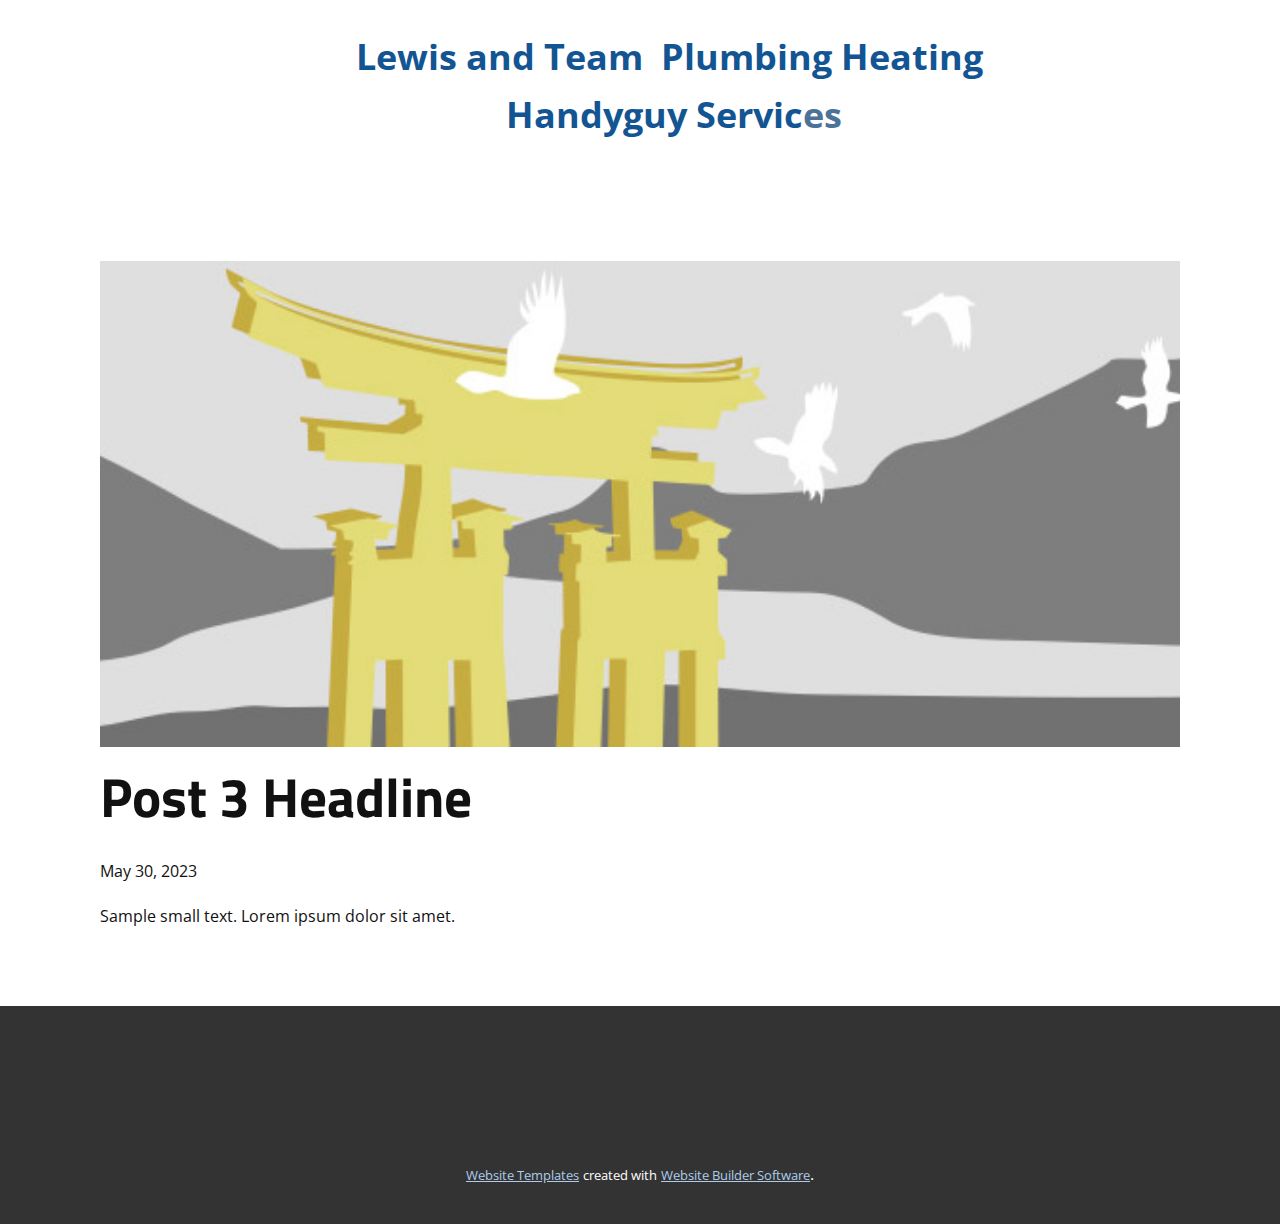
<file: blog/post-2.html>
<!DOCTYPE html>
<html style="font-size: 16px;" lang="en"><head>
    <meta name="viewport" content="width=device-width, initial-scale=1.0">
    <meta charset="utf-8">
    <meta name="keywords" content="Post 1 Headline">
    <meta name="description" content="">
    <title>Post 3 Headline</title>
    <link rel="stylesheet" href="../nicepage.css" media="screen">
<link rel="stylesheet" href="../Post-Template.css" media="screen">
    <script class="u-script" type="text/javascript" src="../jquery.js" defer=""></script>
    <script class="u-script" type="text/javascript" src="../nicepage.js" defer=""></script>
    <meta name="generator" content="Nicepage 5.11.4, nicepage.com">
    <link id="u-theme-google-font" rel="stylesheet" href="https://fonts.googleapis.com/css?family=Titillium+Web:200,200i,300,300i,400,400i,600,600i,700,700i,900|Open+Sans:300,300i,400,400i,500,500i,600,600i,700,700i,800,800i">
    
    
    <script type="application/ld+json">{
		"@context": "http://schema.org",
		"@type": "Organization",
		"name": "Site1"
}</script>
    <meta name="theme-color" content="#478ac9">
  <meta data-intl-tel-input-cdn-path="intlTelInput/"></head>
  <body class="u-body u-xl-mode" data-lang="en"><header class="u-clearfix u-header u-white u-header" id="sec-8087"><div class="u-clearfix u-sheet u-sheet-1">
        <ol class="u-align-center u-text u-text-palette-1-dark-1 u-text-1">
          <span class="u-text-custom-color-2">Lewis and Team&nbsp; Plumbing Heating&nbsp;</span>
          <div>
            <span class="u-text-custom-color-2">Handyguy Servic</span>es
          </div>
        </ol>
      </div></header>
    <section class="u-align-center u-clearfix u-section-1" id="sec-9b83">
      <div class="u-clearfix u-sheet u-valign-middle-md u-valign-middle-sm u-valign-middle-xs u-sheet-1"><!--post_details--><!--post_details_options_json--><!--{"source":""}--><!--/post_details_options_json--><!--blog_post-->
        <div class="u-container-style u-expanded-width u-post-details u-post-details-1">
          <div class="u-container-layout u-valign-middle u-container-layout-1"><!--blog_post_image-->
            <img alt="" class="u-blog-control u-expanded-width u-image u-image-default u-image-1" src="../images/8ad73f3c.jpeg"><!--/blog_post_image--><!--blog_post_header-->
            <h2 class="u-blog-control u-text u-text-1">Post 3 Headline</h2><!--/blog_post_header--><!--blog_post_metadata-->
            <div class="u-blog-control u-metadata u-metadata-1"><!--blog_post_metadata_date-->
              <span class="u-meta-date u-meta-icon">May 30, 2023</span><!--/blog_post_metadata_date--><!--blog_post_metadata_category-->
              <!--/blog_post_metadata_category--><!--blog_post_metadata_comments-->
              <!--/blog_post_metadata_comments-->
            </div><!--/blog_post_metadata--><!--blog_post_content-->
            <div class="u-align-justify u-blog-control u-post-content u-text u-text-2 fr-view">
  Sample small text. Lorem ipsum dolor sit amet.
  </div><!--/blog_post_content-->
          </div>
        </div><!--/blog_post--><!--/post_details-->
      </div>
    </section>
    
    
    <footer class="u-align-center u-clearfix u-footer u-grey-80 u-footer" id="sec-d364"><div class="u-clearfix u-sheet u-sheet-1"></div></footer>
    <section class="u-backlink u-clearfix u-grey-80">
      <a class="u-link" href="https://nicepage.com/website-templates" target="_blank">
        <span>Website Templates</span>
      </a>
      <p class="u-text">
        <span>created with</span>
      </p>
      <a class="u-link" href="" target="_blank">
        <span>Website Builder Software</span>
      </a>. 
    </section>
  
</body></html>
</file>
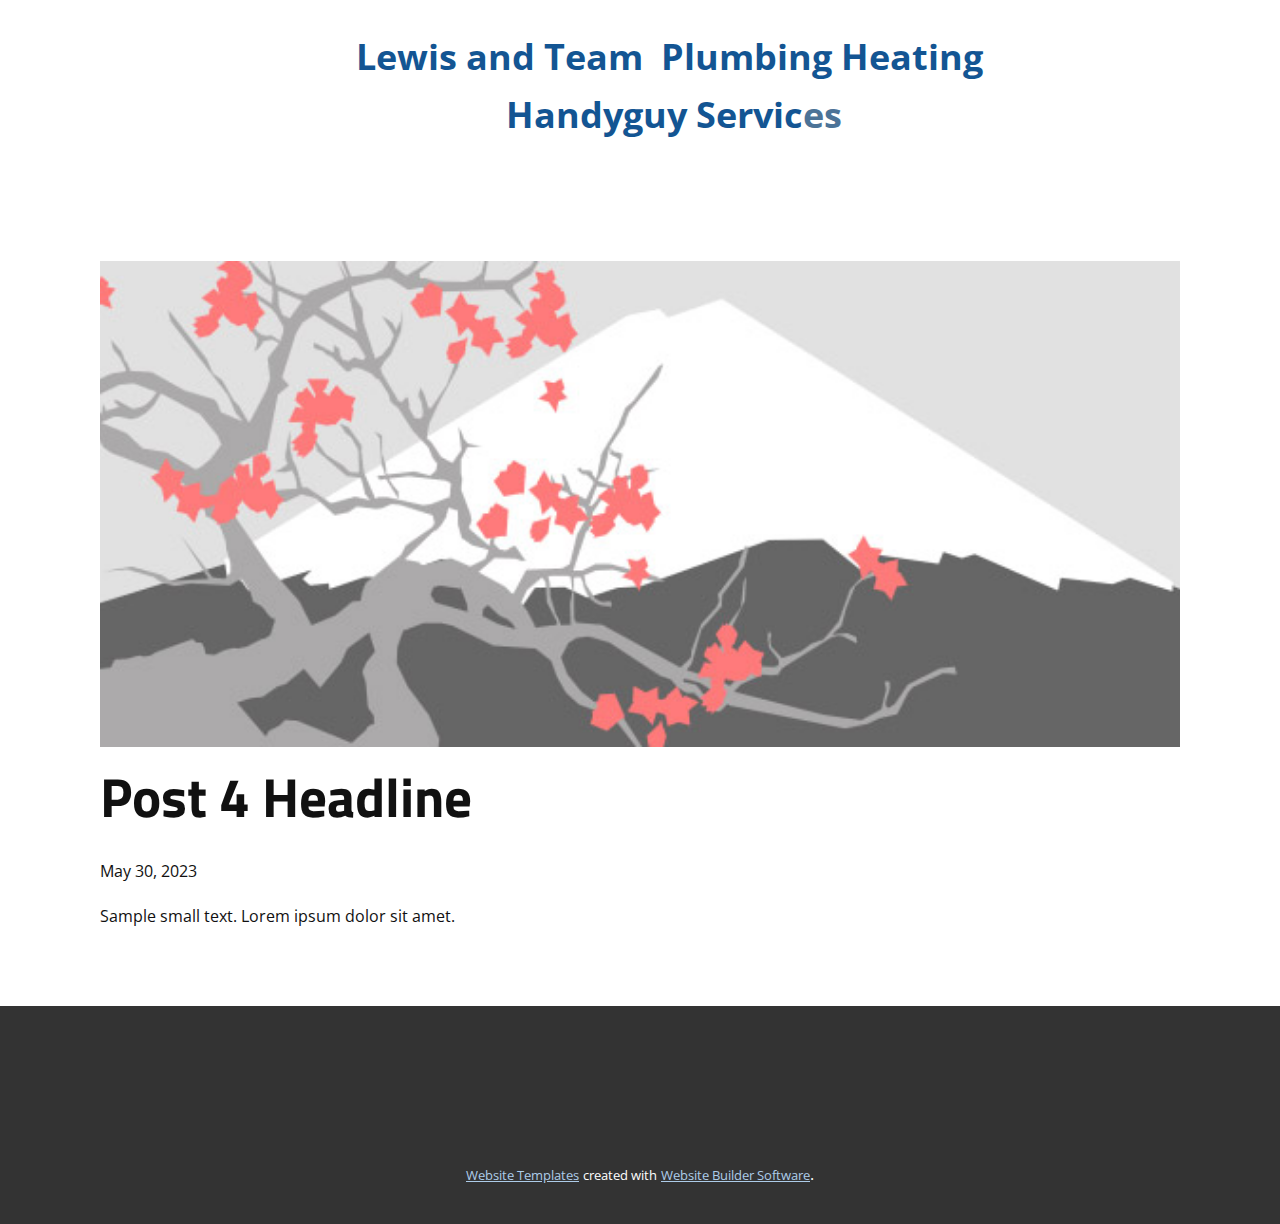
<file: blog/post-3.html>
<!DOCTYPE html>
<html style="font-size: 16px;" lang="en"><head>
    <meta name="viewport" content="width=device-width, initial-scale=1.0">
    <meta charset="utf-8">
    <meta name="keywords" content="Post 1 Headline">
    <meta name="description" content="">
    <title>Post 4 Headline</title>
    <link rel="stylesheet" href="../nicepage.css" media="screen">
<link rel="stylesheet" href="../Post-Template.css" media="screen">
    <script class="u-script" type="text/javascript" src="../jquery.js" defer=""></script>
    <script class="u-script" type="text/javascript" src="../nicepage.js" defer=""></script>
    <meta name="generator" content="Nicepage 5.11.4, nicepage.com">
    <link id="u-theme-google-font" rel="stylesheet" href="https://fonts.googleapis.com/css?family=Titillium+Web:200,200i,300,300i,400,400i,600,600i,700,700i,900|Open+Sans:300,300i,400,400i,500,500i,600,600i,700,700i,800,800i">
    
    
    <script type="application/ld+json">{
		"@context": "http://schema.org",
		"@type": "Organization",
		"name": "Site1"
}</script>
    <meta name="theme-color" content="#478ac9">
  <meta data-intl-tel-input-cdn-path="intlTelInput/"></head>
  <body class="u-body u-xl-mode" data-lang="en"><header class="u-clearfix u-header u-white u-header" id="sec-8087"><div class="u-clearfix u-sheet u-sheet-1">
        <ol class="u-align-center u-text u-text-palette-1-dark-1 u-text-1">
          <span class="u-text-custom-color-2">Lewis and Team&nbsp; Plumbing Heating&nbsp;</span>
          <div>
            <span class="u-text-custom-color-2">Handyguy Servic</span>es
          </div>
        </ol>
      </div></header>
    <section class="u-align-center u-clearfix u-section-1" id="sec-9b83">
      <div class="u-clearfix u-sheet u-valign-middle-md u-valign-middle-sm u-valign-middle-xs u-sheet-1"><!--post_details--><!--post_details_options_json--><!--{"source":""}--><!--/post_details_options_json--><!--blog_post-->
        <div class="u-container-style u-expanded-width u-post-details u-post-details-1">
          <div class="u-container-layout u-valign-middle u-container-layout-1"><!--blog_post_image-->
            <img alt="" class="u-blog-control u-expanded-width u-image u-image-default u-image-1" src="../images/0fd3416c.jpeg"><!--/blog_post_image--><!--blog_post_header-->
            <h2 class="u-blog-control u-text u-text-1">Post 4 Headline</h2><!--/blog_post_header--><!--blog_post_metadata-->
            <div class="u-blog-control u-metadata u-metadata-1"><!--blog_post_metadata_date-->
              <span class="u-meta-date u-meta-icon">May 30, 2023</span><!--/blog_post_metadata_date--><!--blog_post_metadata_category-->
              <!--/blog_post_metadata_category--><!--blog_post_metadata_comments-->
              <!--/blog_post_metadata_comments-->
            </div><!--/blog_post_metadata--><!--blog_post_content-->
            <div class="u-align-justify u-blog-control u-post-content u-text u-text-2 fr-view">
  Sample small text. Lorem ipsum dolor sit amet.
  </div><!--/blog_post_content-->
          </div>
        </div><!--/blog_post--><!--/post_details-->
      </div>
    </section>
    
    
    <footer class="u-align-center u-clearfix u-footer u-grey-80 u-footer" id="sec-d364"><div class="u-clearfix u-sheet u-sheet-1"></div></footer>
    <section class="u-backlink u-clearfix u-grey-80">
      <a class="u-link" href="https://nicepage.com/website-templates" target="_blank">
        <span>Website Templates</span>
      </a>
      <p class="u-text">
        <span>created with</span>
      </p>
      <a class="u-link" href="" target="_blank">
        <span>Website Builder Software</span>
      </a>. 
    </section>
  
</body></html>
</file>
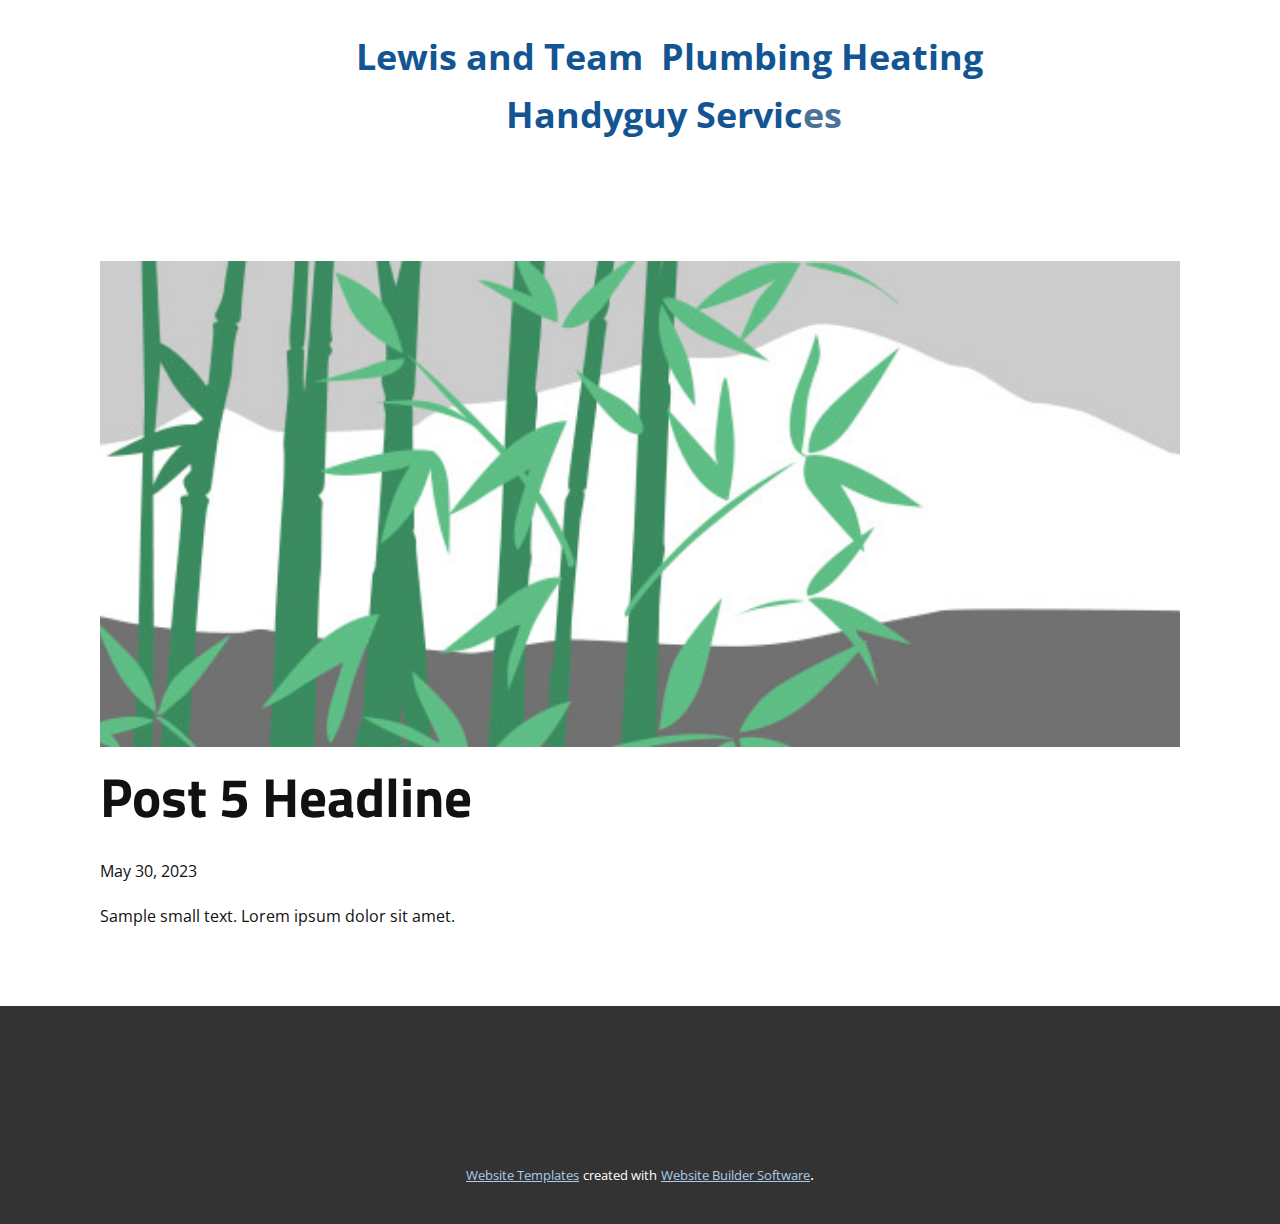
<file: blog/post-4.html>
<!DOCTYPE html>
<html style="font-size: 16px;" lang="en"><head>
    <meta name="viewport" content="width=device-width, initial-scale=1.0">
    <meta charset="utf-8">
    <meta name="keywords" content="Post 1 Headline">
    <meta name="description" content="">
    <title>Post 5 Headline</title>
    <link rel="stylesheet" href="../nicepage.css" media="screen">
<link rel="stylesheet" href="../Post-Template.css" media="screen">
    <script class="u-script" type="text/javascript" src="../jquery.js" defer=""></script>
    <script class="u-script" type="text/javascript" src="../nicepage.js" defer=""></script>
    <meta name="generator" content="Nicepage 5.11.4, nicepage.com">
    <link id="u-theme-google-font" rel="stylesheet" href="https://fonts.googleapis.com/css?family=Titillium+Web:200,200i,300,300i,400,400i,600,600i,700,700i,900|Open+Sans:300,300i,400,400i,500,500i,600,600i,700,700i,800,800i">
    
    
    <script type="application/ld+json">{
		"@context": "http://schema.org",
		"@type": "Organization",
		"name": "Site1"
}</script>
    <meta name="theme-color" content="#478ac9">
  <meta data-intl-tel-input-cdn-path="intlTelInput/"></head>
  <body class="u-body u-xl-mode" data-lang="en"><header class="u-clearfix u-header u-white u-header" id="sec-8087"><div class="u-clearfix u-sheet u-sheet-1">
        <ol class="u-align-center u-text u-text-palette-1-dark-1 u-text-1">
          <span class="u-text-custom-color-2">Lewis and Team&nbsp; Plumbing Heating&nbsp;</span>
          <div>
            <span class="u-text-custom-color-2">Handyguy Servic</span>es
          </div>
        </ol>
      </div></header>
    <section class="u-align-center u-clearfix u-section-1" id="sec-9b83">
      <div class="u-clearfix u-sheet u-valign-middle-md u-valign-middle-sm u-valign-middle-xs u-sheet-1"><!--post_details--><!--post_details_options_json--><!--{"source":""}--><!--/post_details_options_json--><!--blog_post-->
        <div class="u-container-style u-expanded-width u-post-details u-post-details-1">
          <div class="u-container-layout u-valign-middle u-container-layout-1"><!--blog_post_image-->
            <img alt="" class="u-blog-control u-expanded-width u-image u-image-default u-image-1" src="../images/68f64b9d.jpeg"><!--/blog_post_image--><!--blog_post_header-->
            <h2 class="u-blog-control u-text u-text-1">Post 5 Headline</h2><!--/blog_post_header--><!--blog_post_metadata-->
            <div class="u-blog-control u-metadata u-metadata-1"><!--blog_post_metadata_date-->
              <span class="u-meta-date u-meta-icon">May 30, 2023</span><!--/blog_post_metadata_date--><!--blog_post_metadata_category-->
              <!--/blog_post_metadata_category--><!--blog_post_metadata_comments-->
              <!--/blog_post_metadata_comments-->
            </div><!--/blog_post_metadata--><!--blog_post_content-->
            <div class="u-align-justify u-blog-control u-post-content u-text u-text-2 fr-view">
  Sample small text. Lorem ipsum dolor sit amet.
  </div><!--/blog_post_content-->
          </div>
        </div><!--/blog_post--><!--/post_details-->
      </div>
    </section>
    
    
    <footer class="u-align-center u-clearfix u-footer u-grey-80 u-footer" id="sec-d364"><div class="u-clearfix u-sheet u-sheet-1"></div></footer>
    <section class="u-backlink u-clearfix u-grey-80">
      <a class="u-link" href="https://nicepage.com/website-templates" target="_blank">
        <span>Website Templates</span>
      </a>
      <p class="u-text">
        <span>created with</span>
      </p>
      <a class="u-link" href="" target="_blank">
        <span>Website Builder Software</span>
      </a>. 
    </section>
  
</body></html>
</file>
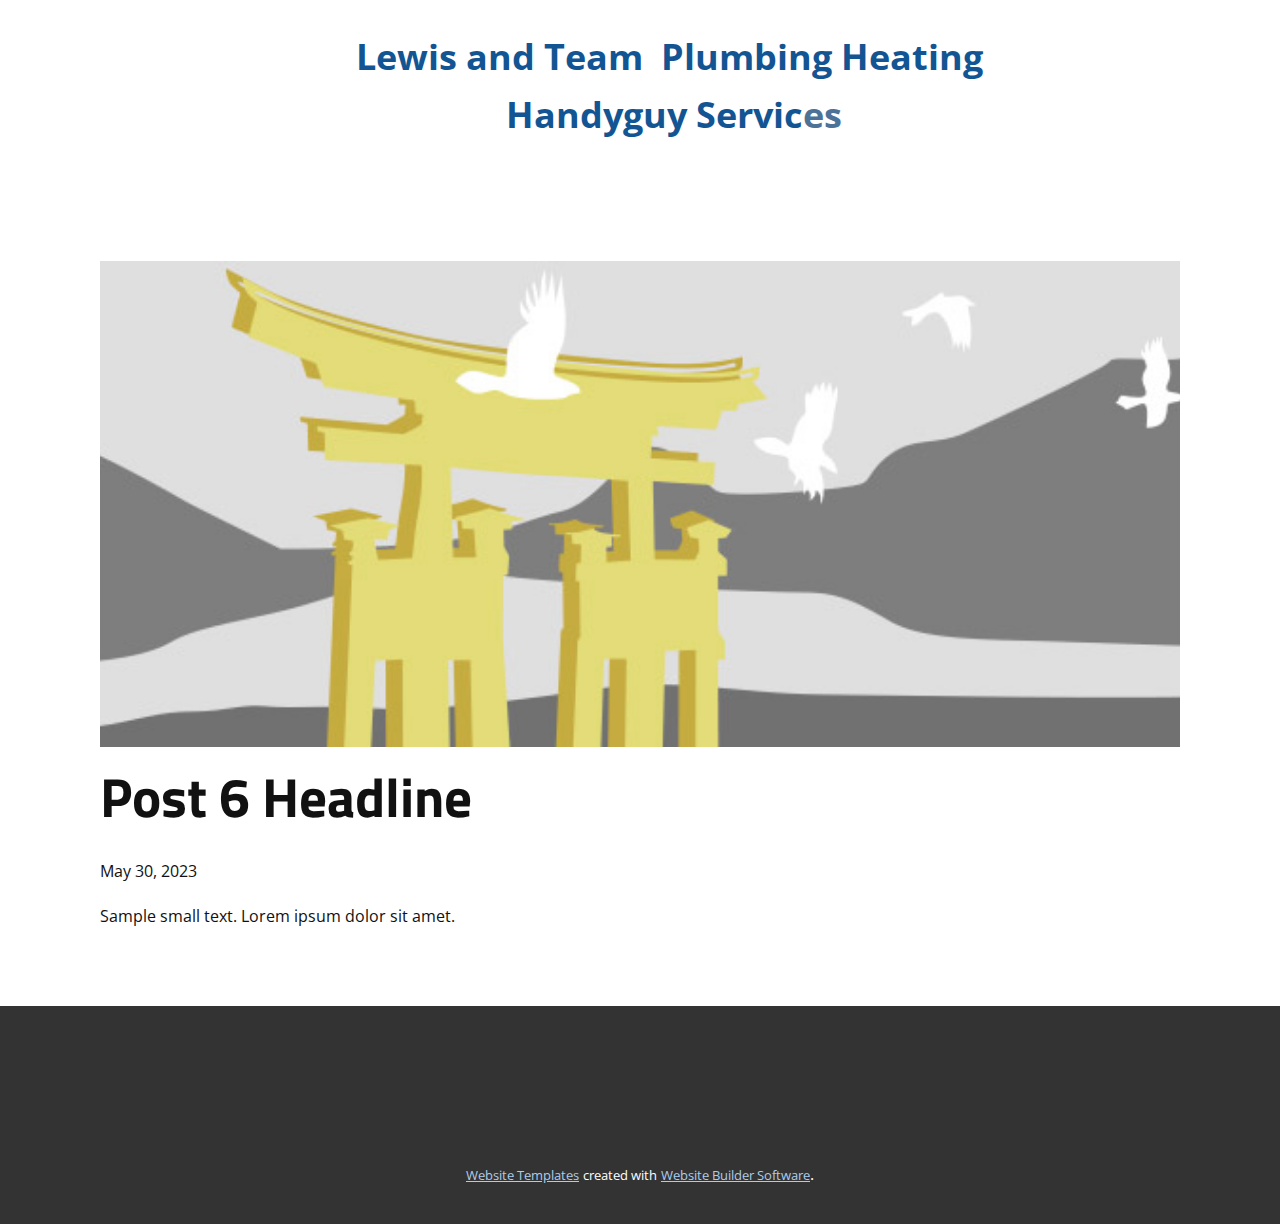
<file: blog/post-5.html>
<!DOCTYPE html>
<html style="font-size: 16px;" lang="en"><head>
    <meta name="viewport" content="width=device-width, initial-scale=1.0">
    <meta charset="utf-8">
    <meta name="keywords" content="Post 1 Headline">
    <meta name="description" content="">
    <title>Post 6 Headline</title>
    <link rel="stylesheet" href="../nicepage.css" media="screen">
<link rel="stylesheet" href="../Post-Template.css" media="screen">
    <script class="u-script" type="text/javascript" src="../jquery.js" defer=""></script>
    <script class="u-script" type="text/javascript" src="../nicepage.js" defer=""></script>
    <meta name="generator" content="Nicepage 5.11.4, nicepage.com">
    <link id="u-theme-google-font" rel="stylesheet" href="https://fonts.googleapis.com/css?family=Titillium+Web:200,200i,300,300i,400,400i,600,600i,700,700i,900|Open+Sans:300,300i,400,400i,500,500i,600,600i,700,700i,800,800i">
    
    
    <script type="application/ld+json">{
		"@context": "http://schema.org",
		"@type": "Organization",
		"name": "Site1"
}</script>
    <meta name="theme-color" content="#478ac9">
  <meta data-intl-tel-input-cdn-path="intlTelInput/"></head>
  <body class="u-body u-xl-mode" data-lang="en"><header class="u-clearfix u-header u-white u-header" id="sec-8087"><div class="u-clearfix u-sheet u-sheet-1">
        <ol class="u-align-center u-text u-text-palette-1-dark-1 u-text-1">
          <span class="u-text-custom-color-2">Lewis and Team&nbsp; Plumbing Heating&nbsp;</span>
          <div>
            <span class="u-text-custom-color-2">Handyguy Servic</span>es
          </div>
        </ol>
      </div></header>
    <section class="u-align-center u-clearfix u-section-1" id="sec-9b83">
      <div class="u-clearfix u-sheet u-valign-middle-md u-valign-middle-sm u-valign-middle-xs u-sheet-1"><!--post_details--><!--post_details_options_json--><!--{"source":""}--><!--/post_details_options_json--><!--blog_post-->
        <div class="u-container-style u-expanded-width u-post-details u-post-details-1">
          <div class="u-container-layout u-valign-middle u-container-layout-1"><!--blog_post_image-->
            <img alt="" class="u-blog-control u-expanded-width u-image u-image-default u-image-1" src="../images/8ad73f3c.jpeg"><!--/blog_post_image--><!--blog_post_header-->
            <h2 class="u-blog-control u-text u-text-1">Post 6 Headline</h2><!--/blog_post_header--><!--blog_post_metadata-->
            <div class="u-blog-control u-metadata u-metadata-1"><!--blog_post_metadata_date-->
              <span class="u-meta-date u-meta-icon">May 30, 2023</span><!--/blog_post_metadata_date--><!--blog_post_metadata_category-->
              <!--/blog_post_metadata_category--><!--blog_post_metadata_comments-->
              <!--/blog_post_metadata_comments-->
            </div><!--/blog_post_metadata--><!--blog_post_content-->
            <div class="u-align-justify u-blog-control u-post-content u-text u-text-2 fr-view">
  Sample small text. Lorem ipsum dolor sit amet.
  </div><!--/blog_post_content-->
          </div>
        </div><!--/blog_post--><!--/post_details-->
      </div>
    </section>
    
    
    <footer class="u-align-center u-clearfix u-footer u-grey-80 u-footer" id="sec-d364"><div class="u-clearfix u-sheet u-sheet-1"></div></footer>
    <section class="u-backlink u-clearfix u-grey-80">
      <a class="u-link" href="https://nicepage.com/website-templates" target="_blank">
        <span>Website Templates</span>
      </a>
      <p class="u-text">
        <span>created with</span>
      </p>
      <a class="u-link" href="" target="_blank">
        <span>Website Builder Software</span>
      </a>. 
    </section>
  
</body></html>
</file>
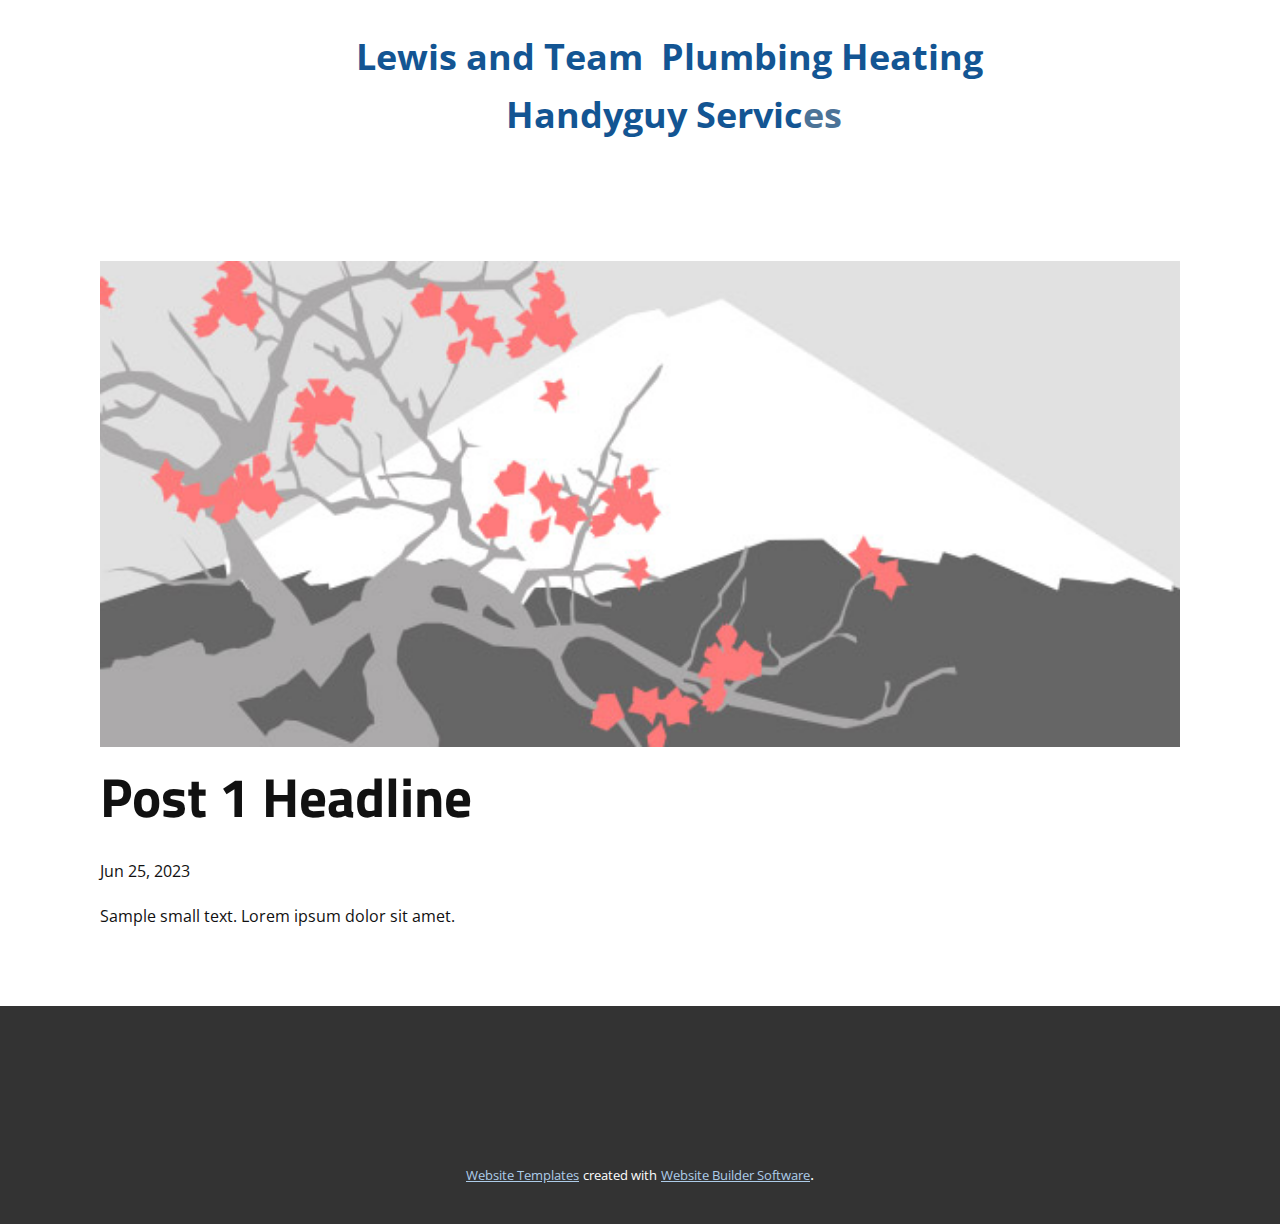
<file: blog/post.html>
<!DOCTYPE html>
<html style="font-size: 16px;" lang="en"><head>
    <meta name="viewport" content="width=device-width, initial-scale=1.0">
    <meta charset="utf-8">
    <meta name="keywords" content="Post 1 Headline">
    <meta name="description" content="">
    <title>Post 1 Headline</title>
    <link rel="stylesheet" href="../nicepage.css" media="screen">
<link rel="stylesheet" href="../Post-Template.css" media="screen">
    <script class="u-script" type="text/javascript" src="../jquery.js" defer=""></script>
    <script class="u-script" type="text/javascript" src="../nicepage.js" defer=""></script>
    <meta name="generator" content="Nicepage 5.11.4, nicepage.com">
    <link id="u-theme-google-font" rel="stylesheet" href="https://fonts.googleapis.com/css?family=Titillium+Web:200,200i,300,300i,400,400i,600,600i,700,700i,900|Open+Sans:300,300i,400,400i,500,500i,600,600i,700,700i,800,800i">
    
    
    <script type="application/ld+json">{
		"@context": "http://schema.org",
		"@type": "Organization",
		"name": "Site1"
}</script>
    <meta name="theme-color" content="#478ac9">
  <meta data-intl-tel-input-cdn-path="intlTelInput/"></head>
  <body class="u-body u-xl-mode" data-lang="en"><header class="u-clearfix u-header u-white u-header" id="sec-8087"><div class="u-clearfix u-sheet u-sheet-1">
        <ol class="u-align-center u-text u-text-palette-1-dark-1 u-text-1">
          <span class="u-text-custom-color-2">Lewis and Team&nbsp; Plumbing Heating&nbsp;</span>
          <div>
            <span class="u-text-custom-color-2">Handyguy Servic</span>es
          </div>
        </ol>
      </div></header>
    <section class="u-align-center u-clearfix u-section-1" id="sec-9b83">
      <div class="u-clearfix u-sheet u-valign-middle-md u-valign-middle-sm u-valign-middle-xs u-sheet-1"><!--post_details--><!--post_details_options_json--><!--{"source":""}--><!--/post_details_options_json--><!--blog_post-->
        <div class="u-container-style u-expanded-width u-post-details u-post-details-1">
          <div class="u-container-layout u-valign-middle u-container-layout-1"><!--blog_post_image-->
            <img alt="" class="u-blog-control u-expanded-width u-image u-image-default u-image-1" src="../images/0fd3416c.jpeg"><!--/blog_post_image--><!--blog_post_header-->
            <h2 class="u-blog-control u-text u-text-1">Post 1 Headline</h2><!--/blog_post_header--><!--blog_post_metadata-->
            <div class="u-blog-control u-metadata u-metadata-1"><!--blog_post_metadata_date-->
              <span class="u-meta-date u-meta-icon">Jun 25, 2023</span><!--/blog_post_metadata_date--><!--blog_post_metadata_category-->
              <!--/blog_post_metadata_category--><!--blog_post_metadata_comments-->
              <!--/blog_post_metadata_comments-->
            </div><!--/blog_post_metadata--><!--blog_post_content-->
            <div class="u-align-justify u-blog-control u-post-content u-text u-text-2 fr-view"><p>Sample small text. Lorem ipsum dolor sit amet.</p></div><!--/blog_post_content-->
          </div>
        </div><!--/blog_post--><!--/post_details-->
      </div>
    </section>
    
    
    <footer class="u-align-center u-clearfix u-footer u-grey-80 u-footer" id="sec-d364"><div class="u-clearfix u-sheet u-sheet-1"></div></footer>
    <section class="u-backlink u-clearfix u-grey-80">
      <a class="u-link" href="https://nicepage.com/website-templates" target="_blank">
        <span>Website Templates</span>
      </a>
      <p class="u-text">
        <span>created with</span>
      </p>
      <a class="u-link" href="" target="_blank">
        <span>Website Builder Software</span>
      </a>. 
    </section>
  
</body></html>
</file>
